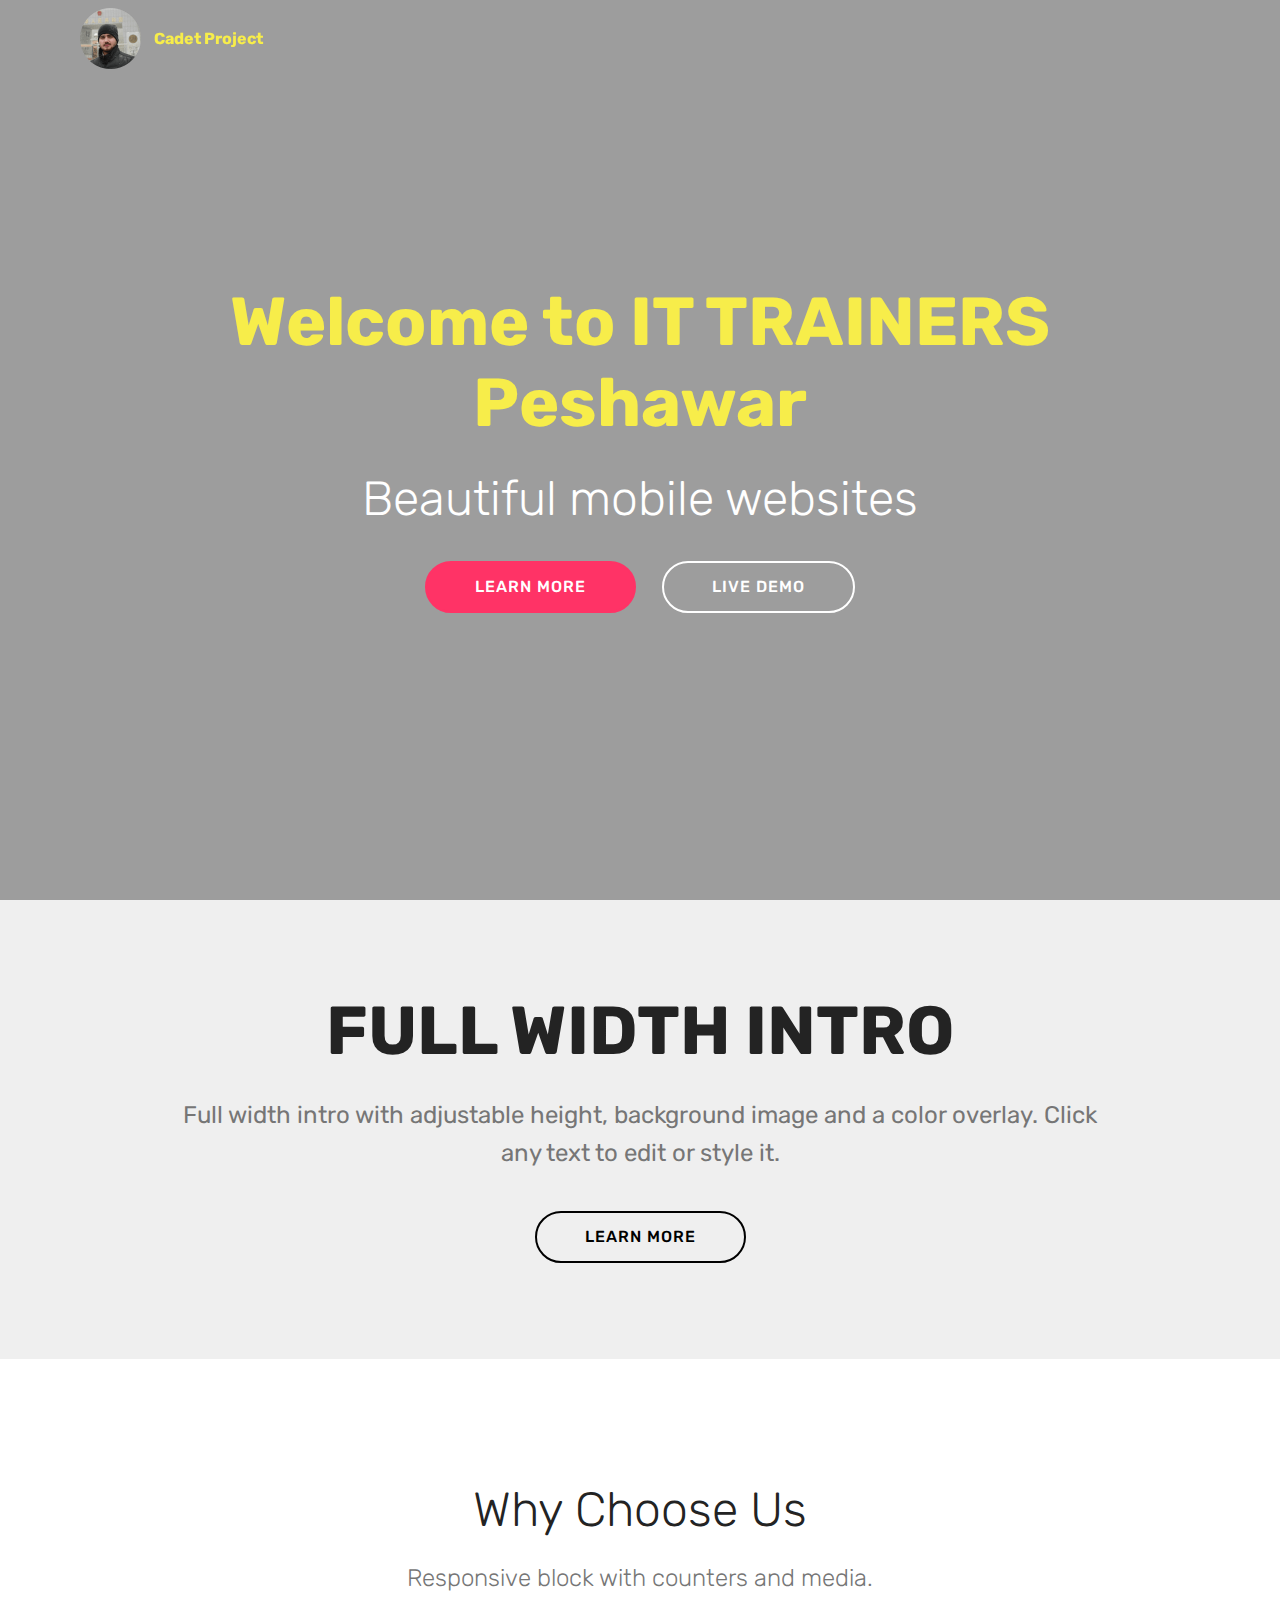
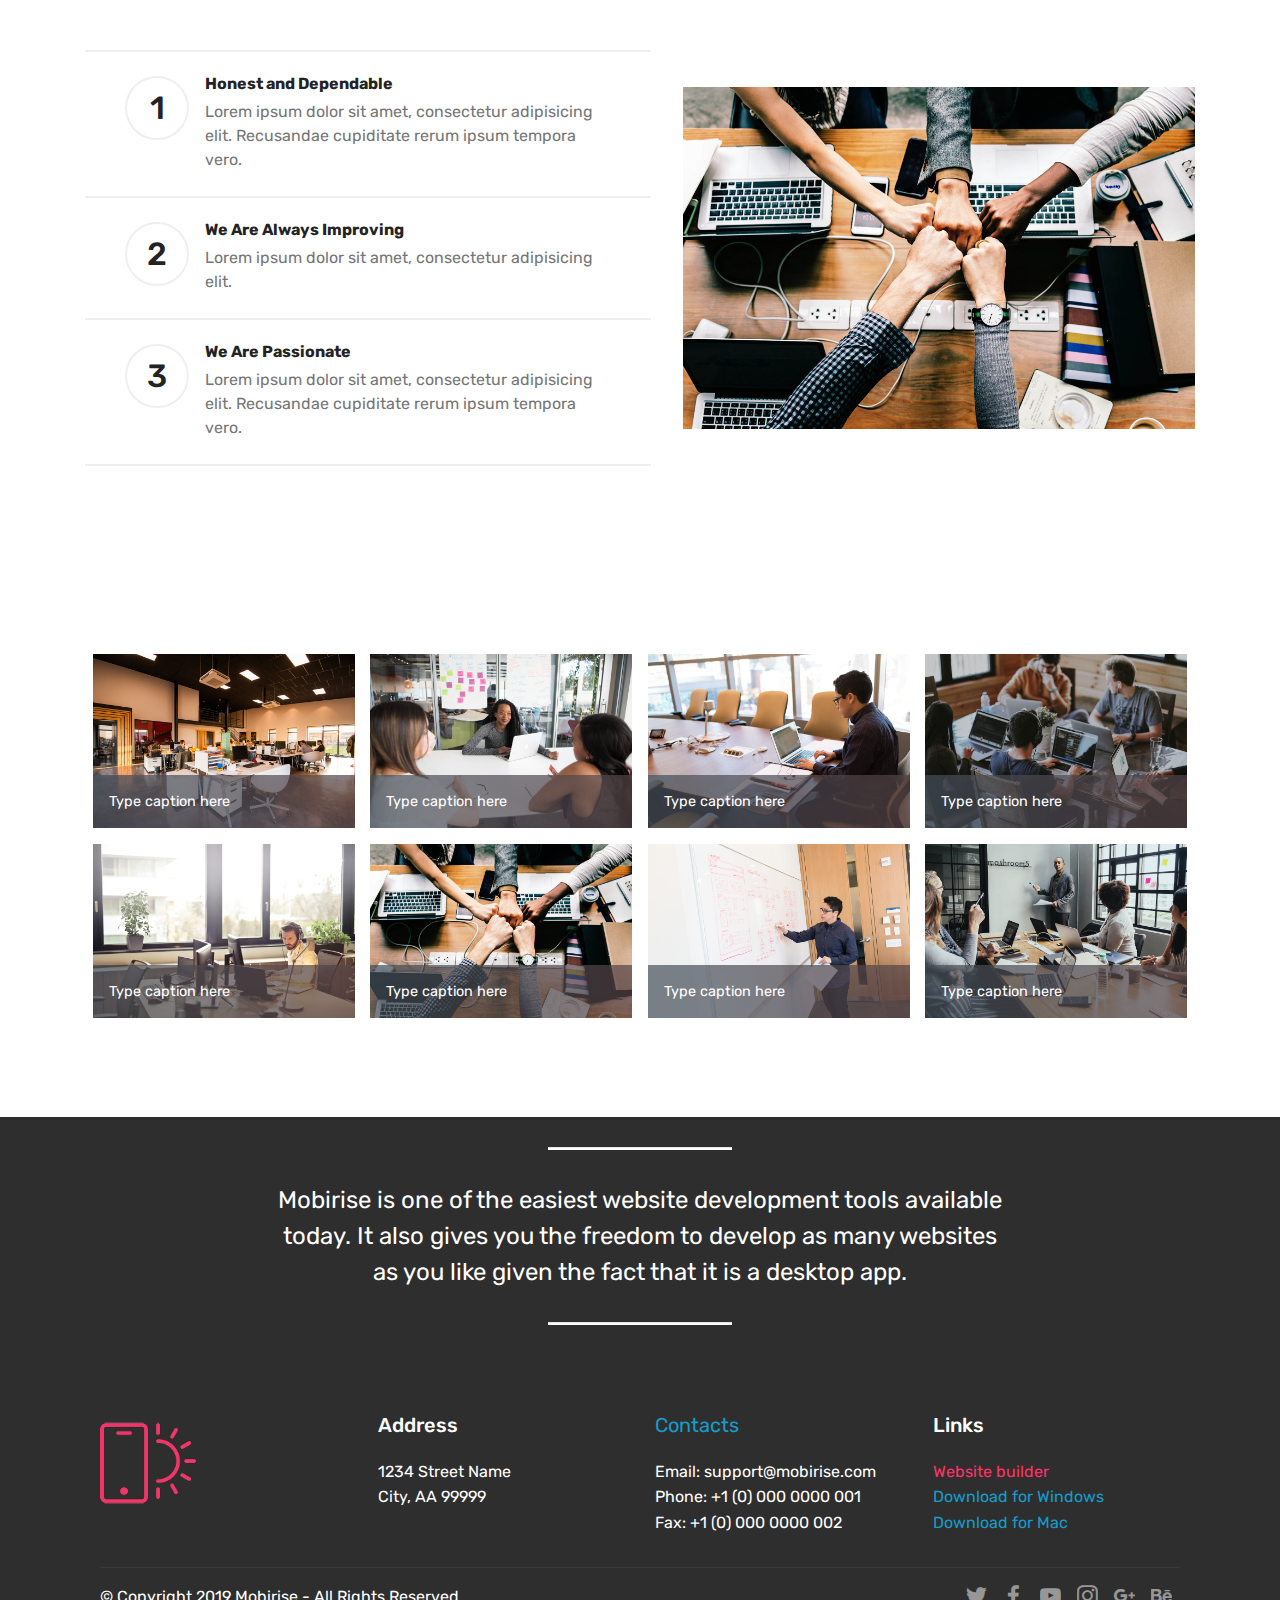
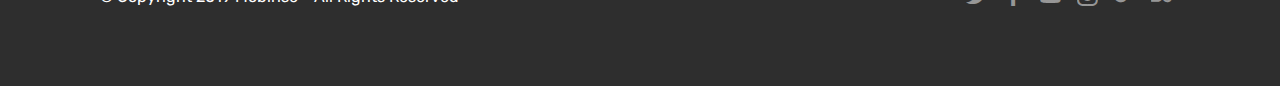
<file: index.html>
<!DOCTYPE html>
<html  >
<head>
  <!-- Site made with Mobirise Website Builder v4.11.3, https://mobirise.com -->
  <meta charset="UTF-8">
  <meta http-equiv="X-UA-Compatible" content="IE=edge">
  <meta name="generator" content="Mobirise v4.11.3, mobirise.com">
  <meta name="viewport" content="width=device-width, initial-scale=1, minimum-scale=1">
  <link rel="shortcut icon" href="assets/images/mine-pic-122x122.png" type="image/x-icon">
  <meta name="description" content="">
  
  <title>Cadet project</title>
  <link rel="stylesheet" href="assets/web/assets/mobirise-icons/mobirise-icons.css">
  <link rel="stylesheet" href="assets/soundcloud-plugin/style.css">
  <link rel="stylesheet" href="assets/bootstrap/css/bootstrap.min.css">
  <link rel="stylesheet" href="assets/bootstrap/css/bootstrap-grid.min.css">
  <link rel="stylesheet" href="assets/bootstrap/css/bootstrap-reboot.min.css">
  <link rel="stylesheet" href="assets/tether/tether.min.css">
  <link rel="stylesheet" href="assets/dropdown/css/style.css">
  <link rel="stylesheet" href="assets/socicon/css/styles.css">
  <link rel="stylesheet" href="assets/theme/css/style.css">
  <link rel="stylesheet" href="assets/gallery/style.css">
  <link rel="preload" as="style" href="assets/mobirise/css/mbr-additional.css"><link rel="stylesheet" href="assets/mobirise/css/mbr-additional.css" type="text/css">
  
  
  
</head>
<body>
  <section class="menu cid-rH2Z9OKmiz" once="menu" id="menu1-0">

    

    <nav class="navbar navbar-expand beta-menu navbar-dropdown align-items-center navbar-fixed-top navbar-toggleable-sm bg-color transparent">
        <button class="navbar-toggler navbar-toggler-right" type="button" data-toggle="collapse" data-target="#navbarSupportedContent" aria-controls="navbarSupportedContent" aria-expanded="false" aria-label="Toggle navigation">
            <div class="hamburger">
                <span></span>
                <span></span>
                <span></span>
                <span></span>
            </div>
        </button>
        <div class="menu-logo">
            <div class="navbar-brand">
                <span class="navbar-logo">
                    <a href="http://www.daraz.pk/shop/firstyou" target="_blank">
                         <img src="assets/images/mine-pic-122x122.png" alt="Mobirise" title="" style="height: 3.8rem;">
                    </a>
                </span>
                <span class="navbar-caption-wrap"><a class="navbar-caption text-success display-4" href="https://mobirise.co">Cadet Project</a></span>
            </div>
        </div>
        <div class="collapse navbar-collapse" id="navbarSupportedContent">
            
            
        </div>
    </nav>
</section>

<section class="engine"><a href="https://mobirise.info/x">css templates</a></section><section class="cid-rH2ZnjTjmo mbr-fullscreen" data-bg-video="https://www.youtube.com/watch?v=36YgDDJ7XSc" id="header2-1">

    

    <div class="mbr-overlay" style="opacity: 0.4; background-color: rgb(35, 35, 35);"></div>

    <div class="container align-center">
        <div class="row justify-content-md-center">
            <div class="mbr-white col-md-10">
                <h1 class="mbr-section-title mbr-bold pb-3 mbr-fonts-style display-1">Welcome to IT TRAINERS Peshawar</h1>
                <h3 class="mbr-section-subtitle align-center mbr-light pb-3 mbr-fonts-style display-2">
                    Beautiful mobile websites
                </h3>
                
                <div class="mbr-section-btn"><a class="btn btn-md btn-secondary display-4" href="https://mobirise.co">LEARN MORE</a>  
                    <a class="btn btn-md btn-white-outline display-4" href="https://mobirise.co">LIVE DEMO</a></div>
            </div>
        </div>
    </div>
    
</section>

<section class="header1 cid-rH2Zt9ohfu" id="header16-2">

    

    

    <div class="container">
        <div class="row justify-content-md-center">
            <div class="col-md-10 align-center">
                <h1 class="mbr-section-title mbr-bold pb-3 mbr-fonts-style display-1">
                    FULL WIDTH INTRO
                </h1>
                
                <p class="mbr-text pb-3 mbr-fonts-style display-5">
                    Full width intro with adjustable height, background image and a color overlay. Click any text to edit or style it.
                </p>
                <div class="mbr-section-btn"><a class="btn btn-md btn-black-outline display-4" href="https://mobirise.co">LEARN MORE</a>
                </div>
            </div>
        </div>
    </div>

</section>

<section class="counters4 counters cid-rH2Zwdrg4k" id="counters4-3">

    

    

    <div class="container pt-4 mt-2">
        <h2 class="mbr-section-title pb-3 align-center mbr-fonts-style display-2">Why Choose Us</h2>
        <h3 class="mbr-section-subtitle pb-5 align-center mbr-fonts-style display-5">
            Responsive block with counters and media. 
        </h3>
        <div class="media-container-row">
            <div class="media-block m-auto" style="width: 49%;">
                <div class="mbr-figure">
                    <img src="assets/images/background6.jpg">
                </div>
            </div>
            <div class="cards-block">
                <div class="cards-container">
                    <div class="card px-3 align-left col-12">
                        <div class="panel-item p-4 d-flex align-items-start">
                            <div class="card-img pr-3">
                                <h3 class="img-text d-flex align-items-center justify-content-center">
                                    1
                                </h3>
                            </div>
                            <div class="card-text">
                                <h4 class="mbr-content-title mbr-bold mbr-fonts-style display-7">Honest and Dependable</h4>
                                <p class="mbr-content-text mbr-fonts-style display-7">
                                    Lorem ipsum dolor sit amet, consectetur adipisicing elit. Recusandae cupiditate rerum ipsum tempora vero.</p>
                            </div>
                        </div>
                    </div>
                    <div class="card px-3 align-left col-12">
                        <div class="panel-item p-4 d-flex align-items-start">
                            <div class="card-img pr-3">
                                <h3 class="img-text d-flex align-items-center justify-content-center">
                                    2
                                </h3>
                            </div>
                            <div class="card-text">
                                <h4 class="mbr-content-title mbr-bold mbr-fonts-style display-7">We Are Always Improving</h4>
                                <p class="mbr-content-text mbr-fonts-style display-7">
                                    Lorem ipsum dolor sit amet, consectetur adipisicing elit.
                                </p>
                            </div>
                        </div>
                    </div>
                    <div class="card px-3 align-left col-12">
                        <div class="panel-item p-4 d-flex align-items-start">
                            <div class="card-img pr-3">
                                <h3 class="img-text d-flex align-items-center justify-content-center">
                                    3
                                </h3>
                            </div>
                            <div class="card-text">
                                <h4 class="mbr-content-title mbr-bold mbr-fonts-style display-7">We Are Passionate</h4>
                                <p class="mbr-content-text mbr-fonts-style display-7">
                                        Lorem ipsum dolor sit amet, consectetur adipisicing elit. Recusandae cupiditate rerum ipsum tempora vero.</p>
                            </div>
                        </div>
                    </div>
                    
                </div>
            </div>
        </div>
    </div>
</section>

<section class="mbr-gallery mbr-slider-carousel cid-rH2ZDEfOpK" id="gallery1-4">

    

    <div class="container">
        <div><!-- Filter --><!-- Gallery --><div class="mbr-gallery-row"><div class="mbr-gallery-layout-default"><div><div><div class="mbr-gallery-item mbr-gallery-item--p1" data-video-url="false" data-tags="Awesome"><div href="#lb-gallery1-4" data-slide-to="0" data-toggle="modal"><img src="assets/images/background1.jpg" alt="" title=""><span class="icon-focus"></span><span class="mbr-gallery-title mbr-fonts-style display-7">Type caption here</span></div></div><div class="mbr-gallery-item mbr-gallery-item--p1" data-video-url="false" data-tags="Responsive"><div href="#lb-gallery1-4" data-slide-to="1" data-toggle="modal"><img src="assets/images/background2.jpg" alt="" title=""><span class="icon-focus"></span><span class="mbr-gallery-title mbr-fonts-style display-7">Type caption here</span></div></div><div class="mbr-gallery-item mbr-gallery-item--p1" data-video-url="false" data-tags="Creative"><div href="#lb-gallery1-4" data-slide-to="2" data-toggle="modal"><img src="assets/images/background3.jpg" alt="" title=""><span class="icon-focus"></span><span class="mbr-gallery-title mbr-fonts-style display-7">Type caption here</span></div></div><div class="mbr-gallery-item mbr-gallery-item--p1" data-video-url="false" data-tags="Animated"><div href="#lb-gallery1-4" data-slide-to="3" data-toggle="modal"><img src="assets/images/background4.jpg" alt="" title=""><span class="icon-focus"></span><span class="mbr-gallery-title mbr-fonts-style display-7">Type caption here</span></div></div><div class="mbr-gallery-item mbr-gallery-item--p1" data-video-url="false" data-tags="Awesome"><div href="#lb-gallery1-4" data-slide-to="4" data-toggle="modal"><img src="assets/images/background5.jpg" alt="" title=""><span class="icon-focus"></span><span class="mbr-gallery-title mbr-fonts-style display-7">Type caption here</span></div></div><div class="mbr-gallery-item mbr-gallery-item--p1" data-video-url="false" data-tags="Awesome"><div href="#lb-gallery1-4" data-slide-to="5" data-toggle="modal"><img src="assets/images/background6.jpg" alt="" title=""><span class="icon-focus"></span><span class="mbr-gallery-title mbr-fonts-style display-7">Type caption here</span></div></div><div class="mbr-gallery-item mbr-gallery-item--p1" data-video-url="false" data-tags="Responsive"><div href="#lb-gallery1-4" data-slide-to="6" data-toggle="modal"><img src="assets/images/background7.jpg" alt="" title=""><span class="icon-focus"></span><span class="mbr-gallery-title mbr-fonts-style display-7">Type caption here</span></div></div><div class="mbr-gallery-item mbr-gallery-item--p1" data-video-url="false" data-tags="Animated"><div href="#lb-gallery1-4" data-slide-to="7" data-toggle="modal"><img src="assets/images/background8.jpg" alt="" title=""><span class="icon-focus"></span><span class="mbr-gallery-title mbr-fonts-style display-7">Type caption here</span></div></div></div></div><div class="clearfix"></div></div></div><!-- Lightbox --><div data-app-prevent-settings="" class="mbr-slider modal fade carousel slide" tabindex="-1" data-keyboard="true" data-interval="false" id="lb-gallery1-4"><div class="modal-dialog"><div class="modal-content"><div class="modal-body"><div class="carousel-inner"><div class="carousel-item active"><img src="assets/images/background1.jpg" alt="" title=""></div><div class="carousel-item"><img src="assets/images/background2.jpg" alt="" title=""></div><div class="carousel-item"><img src="assets/images/background3.jpg" alt="" title=""></div><div class="carousel-item"><img src="assets/images/background4.jpg" alt="" title=""></div><div class="carousel-item"><img src="assets/images/background5.jpg" alt="" title=""></div><div class="carousel-item"><img src="assets/images/background6.jpg" alt="" title=""></div><div class="carousel-item"><img src="assets/images/background7.jpg" alt="" title=""></div><div class="carousel-item"><img src="assets/images/background8.jpg" alt="" title=""></div></div><a class="carousel-control carousel-control-prev" role="button" data-slide="prev" href="#lb-gallery1-4"><span class="mbri-left mbr-iconfont" aria-hidden="true"></span><span class="sr-only">Previous</span></a><a class="carousel-control carousel-control-next" role="button" data-slide="next" href="#lb-gallery1-4"><span class="mbri-right mbr-iconfont" aria-hidden="true"></span><span class="sr-only">Next</span></a><a class="close" href="#" role="button" data-dismiss="modal"><span class="sr-only">Close</span></a></div></div></div></div></div>
    </div>

</section>

<section class="mbr-section article content10 cid-rH2ZVCGQL8" id="content10-5">
    
     

    <div class="container">
        <div class="inner-container" style="width: 66%;">
            <hr class="line" style="width: 25%;">
            <div class="section-text align-center mbr-white mbr-fonts-style display-5">
                    Mobirise is one of the easiest website development tools available today. It also gives you the freedom to develop as many websites as you like given the fact that it is a desktop app.
                </div>
            <hr class="line" style="width: 25%;">
        </div>
    </div>
</section>

<section class="cid-rH30cadVan" id="footer1-6">

    

    

    <div class="container">
        <div class="media-container-row content text-white">
            <div class="col-12 col-md-3">
                <div class="media-wrap">
                    <a href="https://mobirise.co/">
                        <img src="assets/images/logo2.png" alt="Mobirise">
                    </a>
                </div>
            </div>
            <div class="col-12 col-md-3 mbr-fonts-style display-7">
                <h5 class="pb-3">
                    Address
                </h5>
                <p class="mbr-text">
                    1234 Street Name
                    <br>City, AA 99999
                </p>
            </div>
            <div class="col-12 col-md-3 mbr-fonts-style display-7">
                <h5 class="pb-3">
                    <a href="page1.html" target="_blank">Contacts</a>
                </h5>
                <p class="mbr-text">
                    Email: support@mobirise.com
                    <br>Phone: +1 (0) 000 0000 001
                    <br>Fax: +1 (0) 000 0000 002
                </p>
            </div>
            <div class="col-12 col-md-3 mbr-fonts-style display-7">
                <h5 class="pb-3">
                    Links
                </h5>
                <p class="mbr-text">
                    <a class="text-secondary" href="https://mobirise.co/">Website builder</a>
                    <br><a class="text-primary" href="https://mobirise.co/">Download for Windows</a>
                    <br><a class="text-primary" href="https://mobirise.co/">Download for Mac</a>
                </p>
            </div>
        </div>
        <div class="footer-lower">
            <div class="media-container-row">
                <div class="col-sm-12">
                    <hr>
                </div>
            </div>
            <div class="media-container-row mbr-white">
                <div class="col-sm-6 copyright">
                    <p class="mbr-text mbr-fonts-style display-7">
                        © Copyright 2019 Mobirise - All Rights Reserved
                    </p>
                </div>
                <div class="col-md-6">
                    <div class="social-list align-right">
                        <div class="soc-item">
                            <a href="https://twitter.com/mobirise" target="_blank">
                                <span class="socicon-twitter socicon mbr-iconfont mbr-iconfont-social"></span>
                            </a>
                        </div>
                        <div class="soc-item">
                            <a href="https://www.facebook.com/pages/Mobirise/1616226671953247" target="_blank">
                                <span class="socicon-facebook socicon mbr-iconfont mbr-iconfont-social"></span>
                            </a>
                        </div>
                        <div class="soc-item">
                            <a href="https://www.youtube.com/c/mobirise" target="_blank">
                                <span class="socicon-youtube socicon mbr-iconfont mbr-iconfont-social"></span>
                            </a>
                        </div>
                        <div class="soc-item">
                            <a href="https://instagram.com/mobirise" target="_blank">
                                <span class="socicon-instagram socicon mbr-iconfont mbr-iconfont-social"></span>
                            </a>
                        </div>
                        <div class="soc-item">
                            <a href="https://plus.google.com/u/0/+Mobirise" target="_blank">
                                <span class="socicon-googleplus socicon mbr-iconfont mbr-iconfont-social"></span>
                            </a>
                        </div>
                        <div class="soc-item">
                            <a href="https://www.behance.net/Mobirise" target="_blank">
                                <span class="socicon-behance socicon mbr-iconfont mbr-iconfont-social"></span>
                            </a>
                        </div>
                    </div>
                </div>
            </div>
        </div>
    </div>
</section>


  <script src="assets/web/assets/jquery/jquery.min.js"></script>
  <script src="assets/popper/popper.min.js"></script>
  <script src="assets/bootstrap/js/bootstrap.min.js"></script>
  <script src="assets/smoothscroll/smooth-scroll.js"></script>
  <script src="assets/tether/tether.min.js"></script>
  <script src="assets/dropdown/js/nav-dropdown.js"></script>
  <script src="assets/dropdown/js/navbar-dropdown.js"></script>
  <script src="assets/touchswipe/jquery.touch-swipe.min.js"></script>
  <script src="assets/vimeoplayer/jquery.mb.vimeo_player.js"></script>
  <script src="assets/viewportchecker/jquery.viewportchecker.js"></script>
  <script src="assets/masonry/masonry.pkgd.min.js"></script>
  <script src="assets/imagesloaded/imagesloaded.pkgd.min.js"></script>
  <script src="assets/bootstrapcarouselswipe/bootstrap-carousel-swipe.js"></script>
  <script src="assets/ytplayer/jquery.mb.ytplayer.min.js"></script>
  <script src="assets/theme/js/script.js"></script>
  <script src="assets/gallery/player.min.js"></script>
  <script src="assets/gallery/script.js"></script>
  <script src="assets/slidervideo/script.js"></script>
  
  
</body>
</html>
</file>
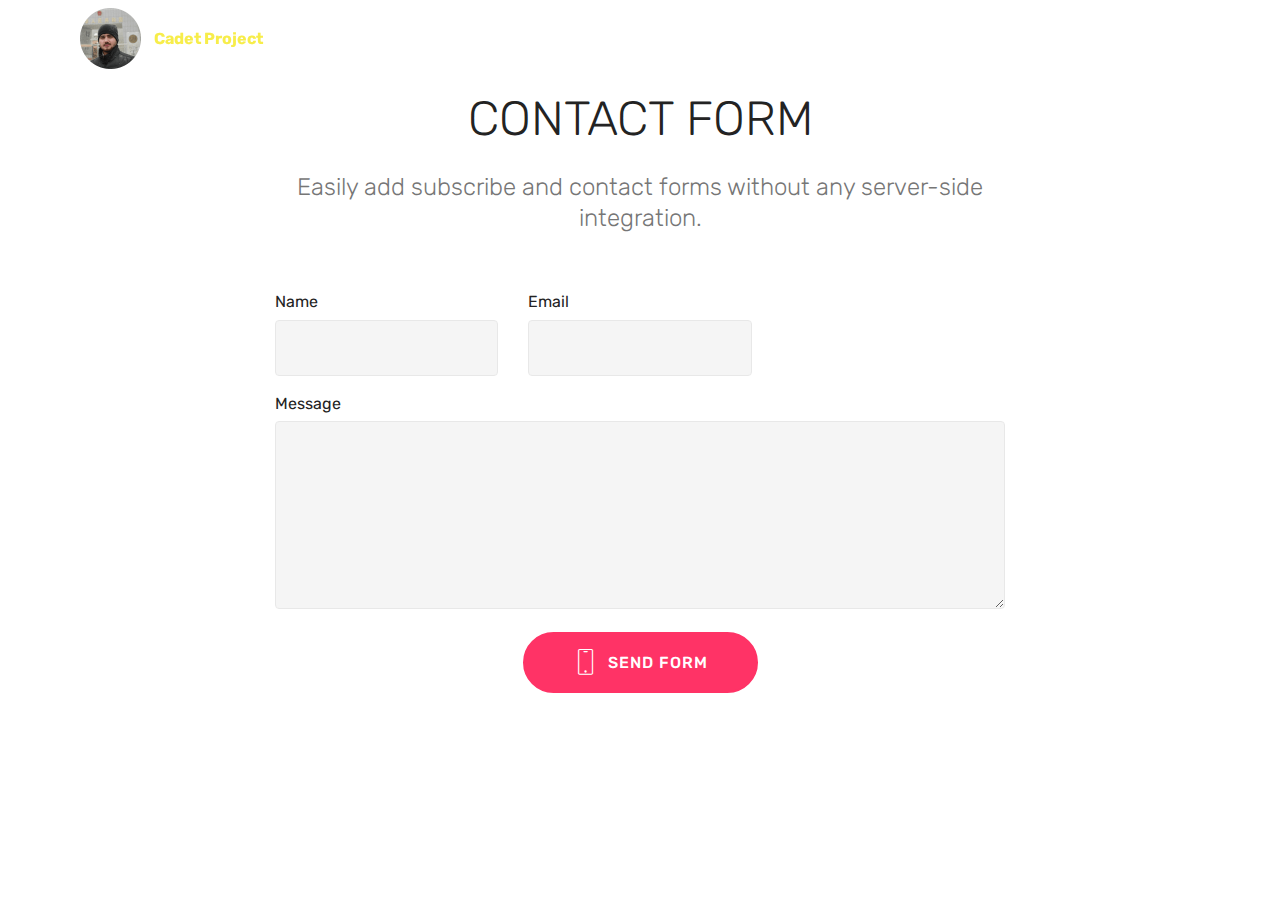
<file: page1.html>
<!DOCTYPE html>
<html  >
<head>
  <!-- Site made with Mobirise Website Builder v4.11.3, https://mobirise.com -->
  <meta charset="UTF-8">
  <meta http-equiv="X-UA-Compatible" content="IE=edge">
  <meta name="generator" content="Mobirise v4.11.3, mobirise.com">
  <meta name="viewport" content="width=device-width, initial-scale=1, minimum-scale=1">
  <link rel="shortcut icon" href="assets/images/mine-pic-122x122.png" type="image/x-icon">
  <meta name="description" content="Web Site Maker Description">
  
  <title>contact</title>
  <link rel="stylesheet" href="assets/web/assets/mobirise-icons/mobirise-icons.css">
  <link rel="stylesheet" href="assets/bootstrap/css/bootstrap.min.css">
  <link rel="stylesheet" href="assets/bootstrap/css/bootstrap-grid.min.css">
  <link rel="stylesheet" href="assets/bootstrap/css/bootstrap-reboot.min.css">
  <link rel="stylesheet" href="assets/soundcloud-plugin/style.css">
  <link rel="stylesheet" href="assets/tether/tether.min.css">
  <link rel="stylesheet" href="assets/dropdown/css/style.css">
  <link rel="stylesheet" href="assets/theme/css/style.css">
  <link rel="preload" as="style" href="assets/mobirise/css/mbr-additional.css"><link rel="stylesheet" href="assets/mobirise/css/mbr-additional.css" type="text/css">
  
  
  
</head>
<body>
  <section class="menu cid-rH2Z9OKmiz" once="menu" id="menu1-7">

    

    <nav class="navbar navbar-expand beta-menu navbar-dropdown align-items-center navbar-fixed-top navbar-toggleable-sm bg-color transparent">
        <button class="navbar-toggler navbar-toggler-right" type="button" data-toggle="collapse" data-target="#navbarSupportedContent" aria-controls="navbarSupportedContent" aria-expanded="false" aria-label="Toggle navigation">
            <div class="hamburger">
                <span></span>
                <span></span>
                <span></span>
                <span></span>
            </div>
        </button>
        <div class="menu-logo">
            <div class="navbar-brand">
                <span class="navbar-logo">
                    <a href="http://www.daraz.pk/shop/firstyou" target="_blank">
                         <img src="assets/images/mine-pic-122x122.png" alt="Mobirise" title="" style="height: 3.8rem;">
                    </a>
                </span>
                <span class="navbar-caption-wrap"><a class="navbar-caption text-success display-4" href="https://mobirise.co">Cadet Project</a></span>
            </div>
        </div>
        <div class="collapse navbar-collapse" id="navbarSupportedContent">
            
            
        </div>
    </nav>
</section>

<section class="engine"><a href="https://mobirise.info/b">how to create a website for free</a></section><section class="mbr-section form1 cid-rH8Q7M8FhN" id="form1-8">

    

    
    <div class="container">
        <div class="row justify-content-center">
            <div class="title col-12 col-lg-8">
                <h2 class="mbr-section-title align-center pb-3 mbr-fonts-style display-2">
                    CONTACT FORM
                </h2>
                <h3 class="mbr-section-subtitle align-center mbr-light pb-3 mbr-fonts-style display-5">
                    Easily add subscribe and contact forms without any server-side integration.
                </h3>
            </div>
        </div>
    </div>
    <div class="container">
        <div class="row justify-content-center">
            <div class="media-container-column col-lg-8" data-form-type="formoid">
                <!---Formbuilder Form--->
                <form action="https://mobirise.com/" method="POST" class="mbr-form form-with-styler" data-form-title="Mobirise Form"><input type="hidden" name="email" data-form-email="true" value="po8fYNsdVfsU9ZpqpHAFgf3j2FpcF4XC5vscPX7LiNBcdTdmDWhoOJjqkoFrqcSAK7mCgJEq9k37R8eWEMfygG1Fnn5hVJXcru8WTi5PSKCosC+dzyPP7a+vADUvEUfe">
                    <div class="row">
                        <div hidden="hidden" data-form-alert="" class="alert alert-success col-12">Yes we have recieved you eedback and i will contact you soon.</div>
                        <div hidden="hidden" data-form-alert-danger="" class="alert alert-danger col-12">
                        </div>
                    </div>
                    <div class="dragArea row">
                        <div class="col-md-4  form-group" data-for="name">
                            <label for="name-form1-8" class="form-control-label mbr-fonts-style display-7">Name</label>
                            <input type="text" name="name" data-form-field="Name" required="required" class="form-control display-7" id="name-form1-8">
                        </div>
                        <div class="col-md-4  form-group" data-for="email">
                            <label for="email-form1-8" class="form-control-label mbr-fonts-style display-7">Email</label>
                            <input type="email" name="email" data-form-field="Email" required="required" class="form-control display-7" id="email-form1-8">
                        </div>
                        
                        <div data-for="message" class="col-md-12 form-group">
                            <label for="message-form1-8" class="form-control-label mbr-fonts-style display-7">Message</label>
                            <textarea name="message" data-form-field="Message" class="form-control display-7" id="message-form1-8"></textarea>
                        </div>
                        <div class="col-md-12 input-group-btn align-center"><button type="submit" class="btn btn-form btn-secondary display-4"><span class="mbri-mobile mbr-iconfont mbr-iconfont-btn"></span>SEND FORM</button></div>
                    </div>
                </form><!---Formbuilder Form--->
            </div>
        </div>
    </div>
</section>


  <script src="assets/web/assets/jquery/jquery.min.js"></script>
  <script src="assets/popper/popper.min.js"></script>
  <script src="assets/bootstrap/js/bootstrap.min.js"></script>
  <script src="assets/tether/tether.min.js"></script>
  <script src="assets/smoothscroll/smooth-scroll.js"></script>
  <script src="assets/dropdown/js/nav-dropdown.js"></script>
  <script src="assets/dropdown/js/navbar-dropdown.js"></script>
  <script src="assets/touchswipe/jquery.touch-swipe.min.js"></script>
  <script src="assets/theme/js/script.js"></script>
  <script src="assets/formoid/formoid.min.js"></script>
  
  
</body>
</html>
</file>
<file: assets/web/assets/mobirise-icons/mobirise-icons.css>
@font-face {
  font-family: 'MobiriseIcons';
  src:  url('mobirise-icons.eot?spat4u');
  src:  url('mobirise-icons.eot?spat4u#iefix') format('embedded-opentype'),
    url('mobirise-icons.ttf?spat4u') format('truetype'),
    url('mobirise-icons.woff?spat4u') format('woff'),
    url('mobirise-icons.svg?spat4u#MobiriseIcons') format('svg');
  font-weight: normal;
  font-style: normal;
  font-display: swap;
}

[class^="mbri-"], [class*=" mbri-"] {
  /* use !important to prevent issues with browser extensions that change fonts */
  font-family: MobiriseIcons !important;
  speak: none;
  font-style: normal;
  font-weight: normal;
  font-variant: normal;
  text-transform: none;
  line-height: 1;

  /* Better Font Rendering =========== */
  -webkit-font-smoothing: antialiased;
  -moz-osx-font-smoothing: grayscale;
}

.mbri-add-submenu:before {
  content: "\e900";
}
.mbri-alert:before {
  content: "\e901";
}
.mbri-align-center:before {
  content: "\e902";
}
.mbri-align-justify:before {
  content: "\e903";
}
.mbri-align-left:before {
  content: "\e904";
}
.mbri-align-right:before {
  content: "\e905";
}
.mbri-android:before {
  content: "\e906";
}
.mbri-apple:before {
  content: "\e907";
}
.mbri-arrow-down:before {
  content: "\e908";
}
.mbri-arrow-next:before {
  content: "\e909";
}
.mbri-arrow-prev:before {
  content: "\e90a";
}
.mbri-arrow-up:before {
  content: "\e90b";
}
.mbri-bold:before {
  content: "\e90c";
}
.mbri-bookmark:before {
  content: "\e90d";
}
.mbri-bootstrap:before {
  content: "\e90e";
}
.mbri-briefcase:before {
  content: "\e90f";
}
.mbri-browse:before {
  content: "\e910";
}
.mbri-bulleted-list:before {
  content: "\e911";
}
.mbri-calendar:before {
  content: "\e912";
}
.mbri-camera:before {
  content: "\e913";
}
.mbri-cart-add:before {
  content: "\e914";
}
.mbri-cart-full:before {
  content: "\e915";
}
.mbri-cash:before {
  content: "\e916";
}
.mbri-change-style:before {
  content: "\e917";
}
.mbri-chat:before {
  content: "\e918";
}
.mbri-clock:before {
  content: "\e919";
}
.mbri-close:before {
  content: "\e91a";
}
.mbri-cloud:before {
  content: "\e91b";
}
.mbri-code:before {
  content: "\e91c";
}
.mbri-contact-form:before {
  content: "\e91d";
}
.mbri-credit-card:before {
  content: "\e91e";
}
.mbri-cursor-click:before {
  content: "\e91f";
}
.mbri-cust-feedback:before {
  content: "\e920";
}
.mbri-database:before {
  content: "\e921";
}
.mbri-delivery:before {
  content: "\e922";
}
.mbri-desktop:before {
  content: "\e923";
}
.mbri-devices:before {
  content: "\e924";
}
.mbri-down:before {
  content: "\e925";
}
.mbri-download:before {
  content: "\e989";
}
.mbri-drag-n-drop:before {
  content: "\e927";
}
.mbri-drag-n-drop2:before {
  content: "\e928";
}
.mbri-edit:before {
  content: "\e929";
}
.mbri-edit2:before {
  content: "\e92a";
}
.mbri-error:before {
  content: "\e92b";
}
.mbri-extension:before {
  content: "\e92c";
}
.mbri-features:before {
  content: "\e92d";
}
.mbri-file:before {
  content: "\e92e";
}
.mbri-flag:before {
  content: "\e92f";
}
.mbri-folder:before {
  content: "\e930";
}
.mbri-gift:before {
  content: "\e931";
}
.mbri-github:before {
  content: "\e932";
}
.mbri-globe:before {
  content: "\e933";
}
.mbri-globe-2:before {
  content: "\e934";
}
.mbri-growing-chart:before {
  content: "\e935";
}
.mbri-hearth:before {
  content: "\e936";
}
.mbri-help:before {
  content: "\e937";
}
.mbri-home:before {
  content: "\e938";
}
.mbri-hot-cup:before {
  content: "\e939";
}
.mbri-idea:before {
  content: "\e93a";
}
.mbri-image-gallery:before {
  content: "\e93b";
}
.mbri-image-slider:before {
  content: "\e93c";
}
.mbri-info:before {
  content: "\e93d";
}
.mbri-italic:before {
  content: "\e93e";
}
.mbri-key:before {
  content: "\e93f";
}
.mbri-laptop:before {
  content: "\e940";
}
.mbri-layers:before {
  content: "\e941";
}
.mbri-left-right:before {
  content: "\e942";
}
.mbri-left:before {
  content: "\e943";
}
.mbri-letter:before {
  content: "\e944";
}
.mbri-like:before {
  content: "\e945";
}
.mbri-link:before {
  content: "\e946";
}
.mbri-lock:before {
  content: "\e947";
}
.mbri-login:before {
  content: "\e948";
}
.mbri-logout:before {
  content: "\e949";
}
.mbri-magic-stick:before {
  content: "\e94a";
}
.mbri-map-pin:before {
  content: "\e94b";
}
.mbri-menu:before {
  content: "\e94c";
}
.mbri-mobile:before {
  content: "\e94d";
}
.mbri-mobile2:before {
  content: "\e94e";
}
.mbri-mobirise:before {
  content: "\e94f";
}
.mbri-more-horizontal:before {
  content: "\e950";
}
.mbri-more-vertical:before {
  content: "\e951";
}
.mbri-music:before {
  content: "\e952";
}
.mbri-new-file:before {
  content: "\e953";
}
.mbri-numbered-list:before {
  content: "\e954";
}
.mbri-opened-folder:before {
  content: "\e955";
}
.mbri-pages:before {
  content: "\e956";
}
.mbri-paper-plane:before {
  content: "\e957";
}
.mbri-paperclip:before {
  content: "\e958";
}
.mbri-photo:before {
  content: "\e959";
}
.mbri-photos:before {
  content: "\e95a";
}
.mbri-pin:before {
  content: "\e95b";
}
.mbri-play:before {
  content: "\e95c";
}
.mbri-plus:before {
  content: "\e95d";
}
.mbri-preview:before {
  content: "\e95e";
}
.mbri-print:before {
  content: "\e95f";
}
.mbri-protect:before {
  content: "\e960";
}
.mbri-question:before {
  content: "\e961";
}
.mbri-quote-left:before {
  content: "\e962";
}
.mbri-quote-right:before {
  content: "\e963";
}
.mbri-refresh:before {
  content: "\e964";
}
.mbri-responsive:before {
  content: "\e965";
}
.mbri-right:before {
  content: "\e966";
}
.mbri-rocket:before {
  content: "\e967";
}
.mbri-sad-face:before {
  content: "\e968";
}
.mbri-sale:before {
  content: "\e969";
}
.mbri-save:before {
  content: "\e96a";
}
.mbri-search:before {
  content: "\e96b";
}
.mbri-setting:before {
  content: "\e96c";
}
.mbri-setting2:before {
  content: "\e96d";
}
.mbri-setting3:before {
  content: "\e96e";
}
.mbri-share:before {
  content: "\e96f";
}
.mbri-shopping-bag:before {
  content: "\e970";
}
.mbri-shopping-basket:before {
  content: "\e971";
}
.mbri-shopping-cart:before {
  content: "\e972";
}
.mbri-sites:before {
  content: "\e973";
}
.mbri-smile-face:before {
  content: "\e974";
}
.mbri-speed:before {
  content: "\e975";
}
.mbri-star:before {
  content: "\e976";
}
.mbri-success:before {
  content: "\e977";
}
.mbri-sun:before {
  content: "\e978";
}
.mbri-sun2:before {
  content: "\e979";
}
.mbri-tablet:before {
  content: "\e97a";
}
.mbri-tablet-vertical:before {
  content: "\e97b";
}
.mbri-target:before {
  content: "\e97c";
}
.mbri-timer:before {
  content: "\e97d";
}
.mbri-to-ftp:before {
  content: "\e97e";
}
.mbri-to-local-drive:before {
  content: "\e97f";
}
.mbri-touch-swipe:before {
  content: "\e980";
}
.mbri-touch:before {
  content: "\e981";
}
.mbri-trash:before {
  content: "\e982";
}
.mbri-underline:before {
  content: "\e983";
}
.mbri-unlink:before {
  content: "\e984";
}
.mbri-unlock:before {
  content: "\e985";
}
.mbri-up-down:before {
  content: "\e986";
}
.mbri-up:before {
  content: "\e987";
}
.mbri-update:before {
  content: "\e988";
}
.mbri-upload:before {
 content: "\e926"; 
}
.mbri-user:before {
  content: "\e98a";
}
.mbri-user2:before {
  content: "\e98b";
}
.mbri-users:before {
  content: "\e98c";
}
.mbri-video:before {
  content: "\e98d";
}
.mbri-video-play:before {
  content: "\e98e";
}
.mbri-watch:before {
  content: "\e98f";
}
.mbri-website-theme:before {
  content: "\e990";
}
.mbri-wifi:before {
  content: "\e991";
}
.mbri-windows:before {
  content: "\e992";
}
.mbri-zoom-out:before {
  content: "\e993";
}
.mbri-redo:before {
  content: "\e994";
}
.mbri-undo:before {
  content: "\e995";
}
</file>
<file: assets/soundcloud-plugin/style.css>
.addons-container {
  position: relative;
  margin-left: auto;
  margin-right: auto;
  padding-right: 15px;
  padding-left: 15px; }
  @media (min-width: 576px) {
    .addons-container {
      padding-right: 15px;
      padding-left: 15px; } }
  @media (min-width: 768px) {
    .addons-container {
      padding-right: 15px;
      padding-left: 15px; } }
  @media (min-width: 992px) {
    .addons-container {
      padding-right: 15px;
      padding-left: 15px; } }
  @media (min-width: 1200px) {
    .addons-container {
      padding-right: 15px;
      padding-left: 15px; } }
  @media (min-width: 576px) {
    .addons-container {
      width: 540px;
      max-width: 100%; } }
  @media (min-width: 768px) {
    .addons-container {
      width: 720px;
      max-width: 100%; } }
  @media (min-width: 992px) {
    .addons-container {
      width: 960px;
      max-width: 100%; } }
  @media (min-width: 1200px) {
    .addons-container {
      width: 1140px;
      max-width: 100%; } }

.addons-container-inner{
    position: relative;
    width: 100%;
    min-height: 1px;
    padding-right: 15px;
    padding-left: 15px;
}
@media (min-width: 567px) {
    .addons-container-inner{
        -ms-flex: 0 0 66.666667%;
        flex: 0 0 66.666667%;
        max-width: 66.666667%;
    }
}
.addons-row{
    display: flex;
    justify-content:center;
}
</file>
<file: assets/dropdown/css/style.css>
.navbar-dropdown {
  left: 0;
  padding: 0;
  position: absolute;
  right: 0;
  top: 0;
  transition: all 0.45s ease;
  z-index: 1030;
  background: #282828; }
  .navbar-dropdown .navbar-logo {
    margin-right: 0.8rem;
    transition: margin 0.3s ease-in-out;
    vertical-align: middle; }
    .navbar-dropdown .navbar-logo img {
      height: 3.125rem;
      transition: all 0.3s ease-in-out; }
    .navbar-dropdown .navbar-logo.mbr-iconfont {
      font-size: 3.125rem;
      line-height: 3.125rem; }
  .navbar-dropdown .navbar-caption {
    font-weight: 700;
    white-space: normal;
    vertical-align: -4px;
    line-height: 3.125rem !important; }
    .navbar-dropdown .navbar-caption, .navbar-dropdown .navbar-caption:hover {
      color: inherit;
      text-decoration: none; }
  .navbar-dropdown .mbr-iconfont + .navbar-caption {
    vertical-align: -1px; }
  .navbar-dropdown.navbar-fixed-top {
    position: fixed; }
  .navbar-dropdown .navbar-brand span {
    vertical-align: -4px; }
  .navbar-dropdown.bg-color.transparent {
    background: none; }
  .navbar-dropdown.navbar-short .navbar-brand {
    padding: 0.625rem 0; }
    .navbar-dropdown.navbar-short .navbar-brand span {
      vertical-align: -1px; }
  .navbar-dropdown.navbar-short .navbar-caption {
    line-height: 2.375rem !important;
    vertical-align: -2px; }
  .navbar-dropdown.navbar-short .navbar-logo {
    margin-right: 0.5rem; }
    .navbar-dropdown.navbar-short .navbar-logo img {
      height: 2.375rem; }
    .navbar-dropdown.navbar-short .navbar-logo.mbr-iconfont {
      font-size: 2.375rem;
      line-height: 2.375rem; }
  .navbar-dropdown.navbar-short .mbr-table-cell {
    height: 3.625rem; }
  .navbar-dropdown .navbar-close {
    left: 0.6875rem;
    position: fixed;
    top: 0.75rem;
    z-index: 1000; }
  .navbar-dropdown .hamburger-icon {
    content: "";
    display: inline-block;
    vertical-align: middle;
    width: 16px;
    -webkit-box-shadow: 0 -6px 0 1px #282828,0 0 0 1px #282828,0 6px 0 1px #282828;
    -moz-box-shadow: 0 -6px 0 1px #282828,0 0 0 1px #282828,0 6px 0 1px #282828;
    box-shadow: 0 -6px 0 1px #282828,0 0 0 1px #282828,0 6px 0 1px #282828; }

.dropdown-menu .dropdown-toggle[data-toggle="dropdown-submenu"]::after {
  border-bottom: 0.35em solid transparent;
  border-left: 0.35em solid;
  border-right: 0;
  border-top: 0.35em solid transparent;
  margin-left: 0.3rem; }

.dropdown-menu .dropdown-item:focus {
  outline: 0; }

.nav-dropdown {
  font-size: 0.75rem;
  font-weight: 500;
  height: auto !important; }
  .nav-dropdown .nav-btn {
    padding-left: 1rem; }
  .nav-dropdown .link {
    margin: .667em 1.667em;
    font-weight: 500;
    padding: 0;
    transition: color .2s ease-in-out; }
    .nav-dropdown .link.dropdown-toggle {
      margin-right: 2.583em; }
      .nav-dropdown .link.dropdown-toggle::after {
        margin-left: .25rem;
        border-top: 0.35em solid;
        border-right: 0.35em solid transparent;
        border-left: 0.35em solid transparent;
        border-bottom: 0; }
      .nav-dropdown .link.dropdown-toggle[aria-expanded="true"] {
        margin: 0;
        padding: 0.667em 3.263em  0.667em 1.667em; }
  .nav-dropdown .link::after,
  .nav-dropdown .dropdown-item::after {
    color: inherit; }
  .nav-dropdown .btn {
    font-size: 0.75rem;
    font-weight: 700;
    letter-spacing: 0;
    margin-bottom: 0;
    padding-left: 1.25rem;
    padding-right: 1.25rem; }
  .nav-dropdown .dropdown-menu {
    border-radius: 0;
    border: 0;
    left: 0;
    margin: 0;
    padding-bottom: 1.25rem;
    padding-top: 1.25rem;
    position: relative; }
  .nav-dropdown .dropdown-submenu {
    margin-left: 0.125rem;
    top: 0; }
  .nav-dropdown .dropdown-item {
    font-weight: 500;
    line-height: 2;
    padding: 0.3846em 4.615em 0.3846em 1.5385em;
    position: relative;
    transition: color .2s ease-in-out, background-color .2s ease-in-out; }
    .nav-dropdown .dropdown-item::after {
      margin-top: -0.3077em;
      position: absolute;
      right: 1.1538em;
      top: 50%; }
    .nav-dropdown .dropdown-item:focus, .nav-dropdown .dropdown-item:hover {
      background: none; }

@media (max-width: 767px) {
  .nav-dropdown.navbar-toggleable-sm {
    bottom: 0;
    display: none;
    left: 0;
    overflow-x: hidden;
    position: fixed;
    top: 0;
    transform: translateX(-100%);
    -ms-transform: translateX(-100%);
    -webkit-transform: translateX(-100%);
    width: 18.75rem;
    z-index: 999; } }
.nav-dropdown.navbar-toggleable-xl {
  bottom: 0;
  display: none;
  left: 0;
  overflow-x: hidden;
  position: fixed;
  top: 0;
  transform: translateX(-100%);
  -ms-transform: translateX(-100%);
  -webkit-transform: translateX(-100%);
  width: 18.75rem;
  z-index: 999; }

.nav-dropdown-sm {
  display: block !important;
  overflow-x: hidden;
  overflow: auto;
  padding-top: 3.875rem; }
  .nav-dropdown-sm::after {
    content: "";
    display: block;
    height: 3rem;
    width: 100%; }
  .nav-dropdown-sm.collapse.in ~ .navbar-close {
    display: block !important; }
  .nav-dropdown-sm.collapsing, .nav-dropdown-sm.collapse.in {
    transform: translateX(0);
    -ms-transform: translateX(0);
    -webkit-transform: translateX(0);
    transition: all 0.25s ease-out;
    -webkit-transition: all 0.25s ease-out;
    background: #282828; }
  .nav-dropdown-sm.collapsing[aria-expanded="false"] {
    transform: translateX(-100%);
    -ms-transform: translateX(-100%);
    -webkit-transform: translateX(-100%); }
  .nav-dropdown-sm .nav-item {
    display: block;
    margin-left: 0 !important;
    padding-left: 0; }
  .nav-dropdown-sm .link,
  .nav-dropdown-sm .dropdown-item {
    border-top: 1px dotted rgba(255, 255, 255, 0.1);
    font-size: 0.8125rem;
    line-height: 1.6;
    margin: 0 !important;
    padding: 0.875rem 2.4rem 0.875rem 1.5625rem !important;
    position: relative;
    white-space: normal; }
    .nav-dropdown-sm .link:focus, .nav-dropdown-sm .link:hover,
    .nav-dropdown-sm .dropdown-item:focus,
    .nav-dropdown-sm .dropdown-item:hover {
      background: rgba(0, 0, 0, 0.2) !important;
      color: #c0a375; }
  .nav-dropdown-sm .nav-btn {
    position: relative;
    padding: 1.5625rem 1.5625rem 0 1.5625rem; }
    .nav-dropdown-sm .nav-btn::before {
      border-top: 1px dotted rgba(255, 255, 255, 0.1);
      content: "";
      left: 0;
      position: absolute;
      top: 0;
      width: 100%; }
    .nav-dropdown-sm .nav-btn + .nav-btn {
      padding-top: 0.625rem; }
      .nav-dropdown-sm .nav-btn + .nav-btn::before {
        display: none; }
  .nav-dropdown-sm .btn {
    padding: 0.625rem 0; }
  .nav-dropdown-sm .dropdown-toggle[data-toggle="dropdown-submenu"]::after {
    margin-left: .25rem;
    border-top: 0.35em solid;
    border-right: 0.35em solid transparent;
    border-left: 0.35em solid transparent;
    border-bottom: 0; }
  .nav-dropdown-sm .dropdown-toggle[data-toggle="dropdown-submenu"][aria-expanded="true"]::after {
    border-top: 0;
    border-right: 0.35em solid transparent;
    border-left: 0.35em solid transparent;
    border-bottom: 0.35em solid; }
  .nav-dropdown-sm .dropdown-menu {
    margin: 0;
    padding: 0;
    position: relative;
    top: 0;
    left: 0;
    width: 100%;
    border: 0;
    float: none;
    border-radius: 0;
    background: none; }
  .nav-dropdown-sm .dropdown-submenu {
    left: 100%;
    margin-left: 0.125rem;
    margin-top: -1.25rem;
    top: 0; }

.navbar-toggleable-sm .nav-dropdown .dropdown-menu {
  position: absolute; }

.navbar-toggleable-sm .nav-dropdown .dropdown-submenu {
  left: 100%;
  margin-left: 0.125rem;
  margin-top: -1.25rem;
  top: 0; }

.navbar-toggleable-sm.opened .nav-dropdown .dropdown-menu {
  position: relative; }

.navbar-toggleable-sm.opened .nav-dropdown .dropdown-submenu {
  left: 0;
  margin-left: 00rem;
  margin-top: 0rem;
  top: 0; }

.is-builder .nav-dropdown.collapsing {
  transition: none !important; }

/*# sourceMappingURL=style.css.map */
</file>
<file: assets/socicon/css/styles.css>
@charset "UTF-8";

@font-face {
  font-family: "socicon";
  src:url("../fonts/socicon.eot");
  src:url("../fonts/socicon.eot?#iefix") format("embedded-opentype"),
    url("../fonts/socicon.woff") format("woff"),
    url("../fonts/socicon.ttf") format("truetype"),
    url("../fonts/socicon.svg#socicon") format("svg");
  font-weight: normal;
  font-style: normal;
  font-display:swap;
}

[data-icon]:before {
  font-family: "socicon" !important;
  content: attr(data-icon);
  font-style: normal !important;
  font-weight: normal !important;
  font-variant: normal !important;
  text-transform: none !important;
  speak: none;
  line-height: 1;
  -webkit-font-smoothing: antialiased;
  -moz-osx-font-smoothing: grayscale;
}

[class^="socicon-"]:before,
[class*=" socicon-"]:before {
  font-family: "socicon" !important;
  font-style: normal !important;
  font-weight: normal !important;
  font-variant: normal !important;
  text-transform: none !important;
  speak: none;
  line-height: 1;
  -webkit-font-smoothing: antialiased;
  -moz-osx-font-smoothing: grayscale;
}

.socicon-modelmayhem:before {
  content: "\e000";
}
.socicon-mixcloud:before {
  content: "\e001";
}
.socicon-drupal:before {
  content: "\e002";
}
.socicon-swarm:before {
  content: "\e003";
}
.socicon-istock:before {
  content: "\e004";
}
.socicon-yammer:before {
  content: "\e005";
}
.socicon-ello:before {
  content: "\e006";
}
.socicon-stackoverflow:before {
  content: "\e007";
}
.socicon-persona:before {
  content: "\e008";
}
.socicon-triplej:before {
  content: "\e009";
}
.socicon-houzz:before {
  content: "\e00a";
}
.socicon-rss:before {
  content: "\e00b";
}
.socicon-paypal:before {
  content: "\e00c";
}
.socicon-odnoklassniki:before {
  content: "\e00d";
}
.socicon-airbnb:before {
  content: "\e00e";
}
.socicon-periscope:before {
  content: "\e00f";
}
.socicon-outlook:before {
  content: "\e010";
}
.socicon-coderwall:before {
  content: "\e011";
}
.socicon-tripadvisor:before {
  content: "\e012";
}
.socicon-appnet:before {
  content: "\e013";
}
.socicon-goodreads:before {
  content: "\e014";
}
.socicon-tripit:before {
  content: "\e015";
}
.socicon-lanyrd:before {
  content: "\e016";
}
.socicon-slideshare:before {
  content: "\e017";
}
.socicon-buffer:before {
  content: "\e018";
}
.socicon-disqus:before {
  content: "\e019";
}
.socicon-vkontakte:before {
  content: "\e01a";
}
.socicon-whatsapp:before {
  content: "\e01b";
}
.socicon-patreon:before {
  content: "\e01c";
}
.socicon-storehouse:before {
  content: "\e01d";
}
.socicon-pocket:before {
  content: "\e01e";
}
.socicon-mail:before {
  content: "\e01f";
}
.socicon-blogger:before {
  content: "\e020";
}
.socicon-technorati:before {
  content: "\e021";
}
.socicon-reddit:before {
  content: "\e022";
}
.socicon-dribbble:before {
  content: "\e023";
}
.socicon-stumbleupon:before {
  content: "\e024";
}
.socicon-digg:before {
  content: "\e025";
}
.socicon-envato:before {
  content: "\e026";
}
.socicon-behance:before {
  content: "\e027";
}
.socicon-delicious:before {
  content: "\e028";
}
.socicon-deviantart:before {
  content: "\e029";
}
.socicon-forrst:before {
  content: "\e02a";
}
.socicon-play:before {
  content: "\e02b";
}
.socicon-zerply:before {
  content: "\e02c";
}
.socicon-wikipedia:before {
  content: "\e02d";
}
.socicon-apple:before {
  content: "\e02e";
}
.socicon-flattr:before {
  content: "\e02f";
}
.socicon-github:before {
  content: "\e030";
}
.socicon-renren:before {
  content: "\e031";
}
.socicon-friendfeed:before {
  content: "\e032";
}
.socicon-newsvine:before {
  content: "\e033";
}
.socicon-identica:before {
  content: "\e034";
}
.socicon-bebo:before {
  content: "\e035";
}
.socicon-zynga:before {
  content: "\e036";
}
.socicon-steam:before {
  content: "\e037";
}
.socicon-xbox:before {
  content: "\e038";
}
.socicon-windows:before {
  content: "\e039";
}
.socicon-qq:before {
  content: "\e03a";
}
.socicon-douban:before {
  content: "\e03b";
}
.socicon-meetup:before {
  content: "\e03c";
}
.socicon-playstation:before {
  content: "\e03d";
}
.socicon-android:before {
  content: "\e03e";
}
.socicon-snapchat:before {
  content: "\e03f";
}
.socicon-twitter:before {
  content: "\e040";
}
.socicon-facebook:before {
  content: "\e041";
}
.socicon-googleplus:before {
  content: "\e042";
}
.socicon-pinterest:before {
  content: "\e043";
}
.socicon-foursquare:before {
  content: "\e044";
}
.socicon-yahoo:before {
  content: "\e045";
}
.socicon-skype:before {
  content: "\e046";
}
.socicon-yelp:before {
  content: "\e047";
}
.socicon-feedburner:before {
  content: "\e048";
}
.socicon-linkedin:before {
  content: "\e049";
}
.socicon-viadeo:before {
  content: "\e04a";
}
.socicon-xing:before {
  content: "\e04b";
}
.socicon-myspace:before {
  content: "\e04c";
}
.socicon-soundcloud:before {
  content: "\e04d";
}
.socicon-spotify:before {
  content: "\e04e";
}
.socicon-grooveshark:before {
  content: "\e04f";
}
.socicon-lastfm:before {
  content: "\e050";
}
.socicon-youtube:before {
  content: "\e051";
}
.socicon-vimeo:before {
  content: "\e052";
}
.socicon-dailymotion:before {
  content: "\e053";
}
.socicon-vine:before {
  content: "\e054";
}
.socicon-flickr:before {
  content: "\e055";
}
.socicon-500px:before {
  content: "\e056";
}
.socicon-wordpress:before {
  content: "\e058";
}
.socicon-tumblr:before {
  content: "\e059";
}
.socicon-twitch:before {
  content: "\e05a";
}
.socicon-8tracks:before {
  content: "\e05b";
}
.socicon-amazon:before {
  content: "\e05c";
}
.socicon-icq:before {
  content: "\e05d";
}
.socicon-smugmug:before {
  content: "\e05e";
}
.socicon-ravelry:before {
  content: "\e05f";
}
.socicon-weibo:before {
  content: "\e060";
}
.socicon-baidu:before {
  content: "\e061";
}
.socicon-angellist:before {
  content: "\e062";
}
.socicon-ebay:before {
  content: "\e063";
}
.socicon-imdb:before {
  content: "\e064";
}
.socicon-stayfriends:before {
  content: "\e065";
}
.socicon-residentadvisor:before {
  content: "\e066";
}
.socicon-google:before {
  content: "\e067";
}
.socicon-yandex:before {
  content: "\e068";
}
.socicon-sharethis:before {
  content: "\e069";
}
.socicon-bandcamp:before {
  content: "\e06a";
}
.socicon-itunes:before {
  content: "\e06b";
}
.socicon-deezer:before {
  content: "\e06c";
}
.socicon-telegram:before {
  content: "\e06e";
}
.socicon-openid:before {
  content: "\e06f";
}
.socicon-amplement:before {
  content: "\e070";
}
.socicon-viber:before {
  content: "\e071";
}
.socicon-zomato:before {
  content: "\e072";
}
.socicon-draugiem:before {
  content: "\e074";
}
.socicon-endomodo:before {
  content: "\e075";
}
.socicon-filmweb:before {
  content: "\e076";
}
.socicon-stackexchange:before {
  content: "\e077";
}
.socicon-wykop:before {
  content: "\e078";
}
.socicon-teamspeak:before {
  content: "\e079";
}
.socicon-teamviewer:before {
  content: "\e07a";
}
.socicon-ventrilo:before {
  content: "\e07b";
}
.socicon-younow:before {
  content: "\e07c";
}
.socicon-raidcall:before {
  content: "\e07d";
}
.socicon-mumble:before {
  content: "\e07e";
}
.socicon-medium:before {
  content: "\e06d";
}
.socicon-bebee:before {
  content: "\e07f";
}
.socicon-hitbox:before {
  content: "\e080";
}
.socicon-reverbnation:before {
  content: "\e081";
}
.socicon-formulr:before {
  content: "\e082";
}
.socicon-instagram:before {
  content: "\e057";
}
.socicon-battlenet:before {
  content: "\e083";
}
.socicon-chrome:before {
  content: "\e084";
}
.socicon-discord:before {
  content: "\e086";
}
.socicon-issuu:before {
  content: "\e087";
}
.socicon-macos:before {
  content: "\e088";
}
.socicon-firefox:before {
  content: "\e089";
}
.socicon-opera:before {
  content: "\e08d";
}
.socicon-keybase:before {
  content: "\e090";
}
.socicon-alliance:before {
  content: "\e091";
}
.socicon-livejournal:before {
  content: "\e092";
}
.socicon-googlephotos:before {
  content: "\e093";
}
.socicon-horde:before {
  content: "\e094";
}
.socicon-etsy:before {
  content: "\e095";
}
.socicon-zapier:before {
  content: "\e096";
}
.socicon-google-scholar:before {
  content: "\e097";
}
.socicon-researchgate:before {
  content: "\e098";
}
.socicon-wechat:before {
  content: "\e099";
}
.socicon-strava:before {
  content: "\e09a";
}
.socicon-line:before {
  content: "\e09b";
}
.socicon-lyft:before {
  content: "\e09c";
}
.socicon-uber:before {
  content: "\e09d";
}
.socicon-songkick:before {
  content: "\e09e";
}
.socicon-viewbug:before {
  content: "\e09f";
}
.socicon-googlegroups:before {
  content: "\e0a0";
}
.socicon-quora:before {
  content: "\e073";
}
.socicon-diablo:before {
  content: "\e085";
}
.socicon-blizzard:before {
  content: "\e0a1";
}
.socicon-hearthstone:before {
  content: "\e08b";
}
.socicon-heroes:before {
  content: "\e08a";
}
.socicon-overwatch:before {
  content: "\e08c";
}
.socicon-warcraft:before {
  content: "\e08e";
}
.socicon-starcraft:before {
  content: "\e08f";
}
.socicon-beam:before {
  content: "\e0a2";
}
.socicon-curse:before {
  content: "\e0a3";
}
.socicon-player:before {
  content: "\e0a4";
}
.socicon-streamjar:before {
  content: "\e0a5";
}
.socicon-nintendo:before {
  content: "\e0a6";
}
.socicon-hellocoton:before {
  content: "\e0a7";
}
</file>
<file: assets/theme/css/style.css>
/*!
 * Mobirise v4 theme (https://mobirise.com/)
 * Copyright 2017 Mobirise
 */
section {
  background-color: #eeeeee; }

body {
  font-style: normal;
  line-height: 1.5; }

section,
.container,
.container-fluid {
  position: relative;
  word-wrap: break-word; }

a.mbr-iconfont:hover {
  text-decoration: none; }

.article .lead p,
.article .lead ul,
.article .lead ol,
.article .lead pre,
.article .lead blockquote {
  margin-bottom: 0; }

ul,
ol,
pre,
blockquote {
  margin-bottom: 2.3125rem; }

pre {
  background: #f4f4f4;
  padding: 10px 24px;
  white-space: pre-wrap; }

.inactive {
  -webkit-user-select: none;
  -moz-user-select: none;
  -ms-user-select: none;
  user-select: none;
  pointer-events: none;
  -webkit-user-drag: none;
  user-drag: none; }

.mbr-section__comments .row {
  justify-content: center;
  -webkit-justify-content: center; }

a {
  font-style: normal;
  font-weight: 400;
  cursor: pointer; }
  a, a:hover {
    text-decoration: none; }

figure {
  margin-bottom: 0; }

body {
  color: #232323; }

h1,
h2,
h3,
h4,
h5,
h6,
.h1,
.h2,
.h3,
.h4,
.h5,
.h6,
.display-1,
.display-2,
.display-3,
.display-4 {
  line-height: 1;
  word-break: break-word;
  word-wrap: break-word; }

.mbr-section-title {
  font-style: normal;
  line-height: 1.2; }

.mbr-section-subtitle {
  line-height: 1.3; }

.mbr-text {
  font-style: normal;
  line-height: 1.6; }

b,
strong {
  font-weight: bold; }

blockquote {
  padding: 10px 0 10px 20px;
  position: relative;
  border-left: 2px solid;
  border-color: #ff3366; }

input:-webkit-autofill, input:-webkit-autofill:hover, input:-webkit-autofill:focus, input:-webkit-autofill:active {
  transition-delay: 9999s;
  transition-property: background-color, color; }

textarea[type='hidden'] {
  display: none; }

body {
  position: relative; }

section {
  background-position: 50% 50%;
  background-repeat: no-repeat;
  background-size: cover; }
  section .mbr-background-video,
  section .mbr-background-video-preview {
    position: absolute;
    bottom: 0;
    left: 0;
    right: 0;
    top: 0; }

.hidden {
  visibility: hidden; }

.mbr-z-index20 {
  z-index: 20; }

/*! Base colors */
.mbr-white {
  color: #ffffff; }

.mbr-black {
  color: #000000; }

.mbr-bg-white {
  background-color: #ffffff; }

.mbr-bg-black {
  background-color: #000000; }

/*! Text-aligns */
.align-left {
  text-align: left; }

.align-center {
  text-align: center; }

.align-right {
  text-align: right; }

@media (max-width: 767px) {
  .align-left,
  .align-center,
  .align-right,
  .mbr-section-btn,
  .mbr-section-title {
    text-align: center; } }
/*! Font-weight  */
.mbr-light {
  font-weight: 300; }

.mbr-regular {
  font-weight: 400; }

.mbr-semibold {
  font-weight: 500; }

.mbr-bold {
  font-weight: 700; }

/*! Media  */
.media-size-item {
  -webkit-flex: 1 1 auto;
  -moz-flex: 1 1 auto;
  -ms-flex: 1 1 auto;
  -o-flex: 1 1 auto;
  flex: 1 1 auto; }

.media-content {
  -webkit-flex-basis: 100%;
  flex-basis: 100%; }

.media-container-row {
  display: -ms-flexbox;
  display: -webkit-flex;
  display: flex;
  -webkit-flex-direction: row;
  -ms-flex-direction: row;
  flex-direction: row;
  -webkit-flex-wrap: wrap;
  -ms-flex-wrap: wrap;
  flex-wrap: wrap;
  -webkit-justify-content: center;
  -ms-flex-pack: center;
  justify-content: center;
  -webkit-align-content: center;
  -ms-flex-line-pack: center;
  align-content: center;
  -webkit-align-items: start;
  -ms-flex-align: start;
  align-items: start; }
  .media-container-row .media-size-item {
    width: 400px; }

.media-container-column {
  display: -ms-flexbox;
  display: -webkit-flex;
  display: flex;
  -webkit-flex-direction: column;
  -ms-flex-direction: column;
  flex-direction: column;
  -webkit-flex-wrap: wrap;
  -ms-flex-wrap: wrap;
  flex-wrap: wrap;
  -webkit-justify-content: center;
  -ms-flex-pack: center;
  justify-content: center;
  -webkit-align-content: center;
  -ms-flex-line-pack: center;
  align-content: center;
  -webkit-align-items: stretch;
  -ms-flex-align: stretch;
  align-items: stretch; }
  .media-container-column > * {
    width: 100%; }

@media (min-width: 992px) {
  .media-container-row {
    -webkit-flex-wrap: nowrap;
    -ms-flex-wrap: nowrap;
    flex-wrap: nowrap; } }
figure {
  overflow: hidden; }

figure[mbr-media-size] {
  transition: width 0.1s; }

.mbr-figure img,
.mbr-figure iframe {
  display: block;
  width: 100%; }

.card {
  background-color: transparent;
  border: none; }

.card-box {
  width: 100%; }

.card-img {
  text-align: center;
  flex-shrink: 0;
  -webkit-flex-shrink: 0; }

.media {
  max-width: 100%;
  margin: 0 auto; }

.mbr-figure {
  -ms-flex-item-align: center;
  -ms-grid-row-align: center;
  -webkit-align-self: center;
  align-self: center; }

.media-container > div {
  max-width: 100%; }

.mbr-figure img,
.card-img img {
  width: 100%; }

@media (max-width: 991px) {
  .media-size-item {
    width: auto !important; }

  .media {
    width: auto; }

  .mbr-figure {
    width: 100% !important; } }
/*! Buttons */
.btn {
  font-weight: 500;
  border-width: 2px;
  font-style: normal;
  letter-spacing: 1px;
  margin: .4rem .8rem;
  white-space: normal;
  -webkit-transition: all .3s ease-in-out;
  -moz-transition: all .3s ease-in-out;
  transition: all .3s ease-in-out;
  display: inline-flex;
  align-items: center;
  justify-content: center;
  word-break: break-word;
  -webkit-align-items: center;
  -webkit-justify-content: center;
  display: -webkit-inline-flex; }

.btn-sm {
  font-weight: 500;
  letter-spacing: 1px;
  -webkit-transition: all .3s ease-in-out;
  -moz-transition: all .3s ease-in-out;
  transition: all .3s ease-in-out; }

.btn-md {
  font-weight: 500;
  letter-spacing: 1px;
  margin: .4rem .8rem !important;
  -webkit-transition: all .3s ease-in-out;
  -moz-transition: all .3s ease-in-out;
  transition: all .3s ease-in-out; }

.btn-lg {
  font-weight: 500;
  letter-spacing: 1px;
  margin: .4rem .8rem !important;
  -webkit-transition: all .3s ease-in-out;
  -moz-transition: all .3s ease-in-out;
  transition: all .3s ease-in-out; }

.mbr-section-btn {
  margin-left: -0.25rem;
  margin-right: -0.25rem;
  font-size: 0; }

nav .mbr-section-btn {
  margin-left: 0rem;
  margin-right: 0rem; }

.btn-form {
  border-radius: 0; }
  .btn-form:hover {
    cursor: pointer; }

/*! Btn icon margin */
.btn .mbr-iconfont,
.btn.btn-sm .mbr-iconfont {
  cursor: pointer;
  margin-right: 0.5rem; }

.btn.btn-md .mbr-iconfont,
.btn.btn-md .mbr-iconfont {
  margin-right: 0.8rem; }

.mbr-regular {
  font-weight: 400; }

.mbr-semibold {
  font-weight: 500; }

.mbr-bold {
  font-weight: 700; }

[type='submit'] {
  -webkit-appearance: none; }

/*! Full-screen */
.mbr-fullscreen .mbr-overlay {
  min-height: 100vh; }

.mbr-fullscreen {
  display: flex;
  display: -webkit-flex;
  display: -moz-flex;
  display: -ms-flex;
  display: -o-flex;
  align-items: center;
  -webkit-align-items: center;
  min-height: 100vh;
  padding-top: 3rem;
  padding-bottom: 3rem; }

/*! Map */
.map {
  height: 25rem;
  position: relative; }
  .map iframe {
    width: 100%;
    height: 100%; }

.mbr-overlay {
  background-color: #000;
  bottom: 0;
  left: 0;
  opacity: .5;
  position: absolute;
  right: 0;
  top: 0;
  z-index: 0;
  pointer-events: none; }

/* Form */
blockquote {
  font-style: italic;
  padding: 10px 0 10px 20px;
  font-size: 1.09rem;
  position: relative;
  border-width: 3px; }

.form-control {
  background-color: #f5f5f5;
  box-shadow: none;
  color: #565656;
  line-height: 1.43;
  min-height: 3.5em;
  padding: 1.07em .5em; }
  .form-control, .form-control:focus {
    border: 1px solid #e8e8e8; }
  .form-active .form-control:invalid {
    border-color: red; }

.form-control-label {
  position: relative;
  cursor: pointer;
  margin-bottom: .357em;
  padding: 0; }

.alert {
  color: #ffffff;
  border-radius: 0;
  border: 0;
  font-size: .875rem;
  line-height: 1.5;
  margin-bottom: 1.875rem;
  padding: 1.25rem;
  position: relative; }
  .alert.alert-form::after {
    background-color: inherit;
    bottom: -7px;
    content: "";
    display: block;
    height: 14px;
    left: 50%;
    margin-left: -7px;
    position: absolute;
    transform: rotate(45deg);
    width: 14px;
    -webkit-transform: rotate(45deg); }

.form-asterisk {
  font-family: initial;
  position: absolute;
  top: -2px;
  font-weight: normal; }

/*! Scroll to top arrow */
#scrollToTop a i:before {
  content: '';
  position: absolute;
  height: 40%;
  top: 25%;
  background: #fff;
  width: 2px;
  left: calc(50% - 1px); }
#scrollToTop a i:after {
  content: '';
  position: absolute;
  display: block;
  border-top: 2px solid #fff;
  border-right: 2px solid #fff;
  width: 40%;
  height: 40%;
  left: 30%;
  bottom: 30%;
  transform: rotate(135deg);
  -webkit-transform: rotate(135deg); }

.mbr-arrow-up {
  bottom: 25px;
  right: 90px;
  position: fixed;
  text-align: right;
  z-index: 5000;
  color: #ffffff;
  font-size: 32px;
  transform: rotate(180deg);
  -webkit-transform: rotate(180deg); }

.mbr-arrow-up a {
  background: rgba(0, 0, 0, 0.2);
  border-radius: 3px;
  color: #fff;
  display: inline-block;
  height: 60px;
  width: 60px;
  outline-style: none !important;
  position: relative;
  text-decoration: none;
  transition: all 0.3s ease-in-out;
  cursor: pointer;
  text-align: center; }
  .mbr-arrow-up a:hover {
    background-color: rgba(0, 0, 0, 0.4); }
  .mbr-arrow-up a i {
    line-height: 60px; }

.mbr-arrow-up-icon {
  display: block;
  color: #fff; }

.mbr-arrow-up-icon::before {
  content: '\203a';
  display: inline-block;
  font-family: serif;
  font-size: 32px;
  line-height: 1;
  font-style: normal;
  position: relative;
  top: 6px;
  left: -4px;
  -webkit-transform: rotate(-90deg);
  transform: rotate(-90deg); }

/*! Arrow Down */
.mbr-arrow {
  position: absolute;
  bottom: 45px;
  left: 50%;
  width: 60px;
  height: 60px;
  cursor: pointer;
  background-color: rgba(80, 80, 80, 0.5);
  border-radius: 50%;
  -webkit-transform: translateX(-50%);
  transform: translateX(-50%); }
  .mbr-arrow > a {
    display: inline-block;
    text-decoration: none;
    outline-style: none;
    -webkit-animation: arrowdown 1.7s ease-in-out infinite;
    animation: arrowdown 1.7s ease-in-out infinite; }
    .mbr-arrow > a > i {
      position: absolute;
      top: -2px;
      left: 15px;
      font-size: 2rem; }

@keyframes arrowdown {
  0% {
    transform: translateY(0px);
    -webkit-transform: translateY(0px); }
  50% {
    transform: translateY(-5px);
    -webkit-transform: translateY(-5px); }
  100% {
    transform: translateY(0px);
    -webkit-transform: translateY(0px); } }
@-webkit-keyframes arrowdown {
  0% {
    transform: translateY(0px);
    -webkit-transform: translateY(0px); }
  50% {
    transform: translateY(-5px);
    -webkit-transform: translateY(-5px); }
  100% {
    transform: translateY(0px);
    -webkit-transform: translateY(0px); } }
@media (max-width: 500px) {
  .mbr-arrow-up {
    left: 50%;
    right: auto;
    transform: translateX(-50%) rotate(180deg);
    -webkit-transform: translateX(-50%) rotate(180deg); } }
/*Gradients animation*/
@keyframes gradient-animation {
  from {
    background-position: 0% 100%;
    animation-timing-function: ease-in-out; }
  to {
    background-position: 100% 0%;
    animation-timing-function: ease-in-out; } }
@-webkit-keyframes gradient-animation {
  from {
    background-position: 0% 100%;
    animation-timing-function: ease-in-out; }
  to {
    background-position: 100% 0%;
    animation-timing-function: ease-in-out; } }
.bg-gradient {
  background-size: 200% 200%;
  animation: gradient-animation 5s infinite alternate;
  -webkit-animation: gradient-animation 5s infinite alternate; }

.menu .navbar-brand {
  display: -webkit-flex; }
  .menu .navbar-brand span {
    display: flex;
    display: -webkit-flex; }
  .menu .navbar-brand .navbar-caption-wrap {
    display: -webkit-flex; }
  .menu .navbar-brand .navbar-logo img {
    display: -webkit-flex; }
@media (min-width: 768px) and (max-width: 1023px) {
  .menu .navbar-toggleable-sm .navbar-nav {
    display: -webkit-box;
    display: -webkit-flex;
    display: -ms-flexbox; } }
@media (max-width: 1023px) {
  .menu .navbar-collapse {
    max-height: 93.5vh; }
    .menu .navbar-collapse.show {
      overflow: auto; } }
@media (min-width: 1024px) {
  .menu .navbar-nav.nav-dropdown {
    display: -webkit-flex; }
  .menu .navbar-toggleable-sm .navbar-collapse {
    display: -webkit-flex !important; }
  .menu .collapsed .navbar-collapse {
    max-height: 93.5vh; }
    .menu .collapsed .navbar-collapse.show {
      overflow: auto; } }
@media (max-width: 767px) {
  .menu .navbar-collapse {
    max-height: 80vh; } }

/* Others*/
.note-check a[data-value=Rubik] {
  font-style: normal; }

.mbr-arrow a {
  color: #ffffff; }

@media (max-width: 767px) {
  .mbr-arrow {
    display: none; } }
.navbar {
  display: -webkit-flex;
  -webkit-flex-wrap: wrap;
  -webkit-align-items: center;
  -webkit-justify-content: space-between; }

.navbar-collapse {
  -webkit-flex-basis: 100%;
  -webkit-flex-grow: 1;
  -webkit-align-items: center; }

.nav-dropdown .link {
  padding: 0.667em 1.667em !important;
  margin: 0 !important; }

.nav {
  display: -webkit-flex;
  -webkit-flex-wrap: wrap; }

.row {
  display: -webkit-flex;
  -webkit-flex-wrap: wrap; }

.justify-content-center {
  -webkit-justify-content: center; }

.form-inline {
  display: -webkit-flex;
  -webkit-flex-flow: row wrap;
  -webkit-align-items: center; }

.card-wrapper {
  -webkit-flex: 1; }

.carousel-control {
  z-index: 10;
  display: -webkit-flex;
  -webkit-align-items: center;
  -webkit-justify-content: center; }

.carousel-controls {
  display: -webkit-flex; }

.media {
  display: -webkit-flex; }

.form-group:focus {
  outline: none; }

.jq-selectbox__select {
  padding: 1.07em 0.5em;
  position: absolute;
  top: 0;
  left: 0;
  width: 100%; }

.jq-selectbox__dropdown {
  position: absolute;
  top: 100% !important;
  left: 0 !important;
  width: 100% !important; }

.jq-selectbox__trigger-arrow {
  transform: translateY(-50%); }

.jq-selectbox li {
  padding: 1.07em 0.5em; }

input[type='range'] {
  padding-left: 0 !important;
  padding-right: 0 !important; }

.modal-dialog,
.modal-content {
  height: 100%; }

.modal-dialog .carousel-inner {
  height: calc(100vh - 1.75rem); }
  @media (max-width: 575px) {
    .modal-dialog .carousel-inner {
      height: calc(100vh - 1rem); } }

.carousel-item {
  text-align: center; }

.carousel-item img {
  margin: auto; }

.navbar-toggler {
  -webkit-align-self: flex-start;
  -ms-flex-item-align: start;
  align-self: flex-start;
  padding: 0.25rem 0.75rem;
  font-size: 1.25rem;
  line-height: 1;
  background: transparent;
  border: 1px solid transparent;
  -webkit-border-radius: 0.25rem;
  border-radius: 0.25rem; }

.navbar-toggler:focus,
.navbar-toggler:hover {
  text-decoration: none; }

.navbar-toggler-icon {
  display: inline-block;
  width: 1.5em;
  height: 1.5em;
  vertical-align: middle;
  content: '';
  background: no-repeat center center;
  -webkit-background-size: 100% 100%;
  -o-background-size: 100% 100%;
  background-size: 100% 100%; }

.navbar-toggler-left {
  position: absolute;
  left: 1rem; }

.navbar-toggler-right {
  position: absolute;
  right: 1rem; }

@media (max-width: 575px) {
  .navbar-toggleable .navbar-nav .dropdown-menu {
    position: static;
    float: none; }

  .navbar-toggleable > .container {
    padding-right: 0;
    padding-left: 0; } }
@media (min-width: 576px) {
  .navbar-toggleable {
    -webkit-box-orient: horizontal;
    -webkit-box-direction: normal;
    -webkit-flex-direction: row;
    -ms-flex-direction: row;
    flex-direction: row;
    -webkit-flex-wrap: nowrap;
    -ms-flex-wrap: nowrap;
    flex-wrap: nowrap;
    -webkit-box-align: center;
    -webkit-align-items: center;
    -ms-flex-align: center;
    align-items: center; }

  .navbar-toggleable .navbar-nav {
    -webkit-box-orient: horizontal;
    -webkit-box-direction: normal;
    -webkit-flex-direction: row;
    -ms-flex-direction: row;
    flex-direction: row; }

  .navbar-toggleable .navbar-nav .nav-link {
    padding-right: 0.5rem;
    padding-left: 0.5rem; }

  .navbar-toggleable > .container {
    display: -webkit-box;
    display: -webkit-flex;
    display: -ms-flexbox;
    display: flex;
    -webkit-flex-wrap: nowrap;
    -ms-flex-wrap: nowrap;
    flex-wrap: nowrap;
    -webkit-box-align: center;
    -webkit-align-items: center;
    -ms-flex-align: center;
    align-items: center; }

  .navbar-toggleable .navbar-collapse {
    display: -webkit-box !important;
    display: -webkit-flex !important;
    display: -ms-flexbox !important;
    display: flex !important;
    width: 100%; }

  .navbar-toggleable .navbar-toggler {
    display: none; } }
@media (max-width: 767px) {
  .navbar-toggleable-sm .navbar-nav .dropdown-menu {
    position: static;
    float: none; }

  .navbar-toggleable-sm > .container {
    padding-right: 0;
    padding-left: 0; } }
@media (min-width: 768px) {
  .navbar-toggleable-sm {
    -webkit-box-orient: horizontal;
    -webkit-box-direction: normal;
    -webkit-flex-direction: row;
    -ms-flex-direction: row;
    flex-direction: row;
    -webkit-flex-wrap: nowrap;
    -ms-flex-wrap: nowrap;
    flex-wrap: nowrap;
    -webkit-box-align: center;
    -webkit-align-items: center;
    -ms-flex-align: center;
    align-items: center; }

  .navbar-toggleable-sm .navbar-nav {
    -webkit-box-orient: horizontal;
    -webkit-box-direction: normal;
    -webkit-flex-direction: row;
    -ms-flex-direction: row;
    flex-direction: row; }

  .navbar-toggleable-sm .navbar-nav .nav-link {
    padding-right: 0.5rem;
    padding-left: 0.5rem; }

  .navbar-toggleable-sm > .container {
    display: -webkit-box;
    display: -webkit-flex;
    display: -ms-flexbox;
    display: flex;
    -webkit-flex-wrap: nowrap;
    -ms-flex-wrap: nowrap;
    flex-wrap: nowrap;
    -webkit-box-align: center;
    -webkit-align-items: center;
    -ms-flex-align: center;
    align-items: center; }

  .navbar-toggleable-sm .navbar-collapse {
    display: none;
    width: 100%; }

  .navbar-toggleable-sm .navbar-toggler {
    display: none; } }
@media (max-width: 1023px) {
  .navbar-toggleable-md .navbar-nav .dropdown-menu {
    position: static;
    float: none; }

  .navbar-toggleable-md > .container {
    padding-right: 0;
    padding-left: 0; } }
@media (min-width: 1024px) {
  .navbar-toggleable-md {
    -webkit-box-orient: horizontal;
    -webkit-box-direction: normal;
    -webkit-flex-direction: row;
    -ms-flex-direction: row;
    flex-direction: row;
    -webkit-flex-wrap: nowrap;
    -ms-flex-wrap: nowrap;
    flex-wrap: nowrap;
    -webkit-box-align: center;
    -webkit-align-items: center;
    -ms-flex-align: center;
    align-items: center; }

  .navbar-toggleable-md .navbar-nav {
    -webkit-box-orient: horizontal;
    -webkit-box-direction: normal;
    -webkit-flex-direction: row;
    -ms-flex-direction: row;
    flex-direction: row; }

  .navbar-toggleable-md .navbar-nav .nav-link {
    padding-right: 0.5rem;
    padding-left: 0.5rem; }

  .navbar-toggleable-md > .container {
    display: -webkit-box;
    display: -webkit-flex;
    display: -ms-flexbox;
    display: flex;
    -webkit-flex-wrap: nowrap;
    -ms-flex-wrap: nowrap;
    flex-wrap: nowrap;
    -webkit-box-align: center;
    -webkit-align-items: center;
    -ms-flex-align: center;
    align-items: center; }

  .navbar-toggleable-md .navbar-collapse {
    display: -webkit-box !important;
    display: -webkit-flex !important;
    display: -ms-flexbox !important;
    display: flex !important;
    width: 100%; }

  .navbar-toggleable-md .navbar-toggler {
    display: none; } }
@media (max-width: 1199px) {
  .navbar-toggleable-lg .navbar-nav .dropdown-menu {
    position: static;
    float: none; }

  .navbar-toggleable-lg > .container {
    padding-right: 0;
    padding-left: 0; } }
@media (min-width: 1200px) {
  .navbar-toggleable-lg {
    -webkit-box-orient: horizontal;
    -webkit-box-direction: normal;
    -webkit-flex-direction: row;
    -ms-flex-direction: row;
    flex-direction: row;
    -webkit-flex-wrap: nowrap;
    -ms-flex-wrap: nowrap;
    flex-wrap: nowrap;
    -webkit-box-align: center;
    -webkit-align-items: center;
    -ms-flex-align: center;
    align-items: center; }

  .navbar-toggleable-lg .navbar-nav {
    -webkit-box-orient: horizontal;
    -webkit-box-direction: normal;
    -webkit-flex-direction: row;
    -ms-flex-direction: row;
    flex-direction: row; }

  .navbar-toggleable-lg .navbar-nav .nav-link {
    padding-right: 0.5rem;
    padding-left: 0.5rem; }

  .navbar-toggleable-lg > .container {
    display: -webkit-box;
    display: -webkit-flex;
    display: -ms-flexbox;
    display: flex;
    -webkit-flex-wrap: nowrap;
    -ms-flex-wrap: nowrap;
    flex-wrap: nowrap;
    -webkit-box-align: center;
    -webkit-align-items: center;
    -ms-flex-align: center;
    align-items: center; }

  .navbar-toggleable-lg .navbar-collapse {
    display: -webkit-box !important;
    display: -webkit-flex !important;
    display: -ms-flexbox !important;
    display: flex !important;
    width: 100%; }

  .navbar-toggleable-lg .navbar-toggler {
    display: none; } }
.navbar-toggleable-xl {
  -webkit-box-orient: horizontal;
  -webkit-box-direction: normal;
  -webkit-flex-direction: row;
  -ms-flex-direction: row;
  flex-direction: row;
  -webkit-flex-wrap: nowrap;
  -ms-flex-wrap: nowrap;
  flex-wrap: nowrap;
  -webkit-box-align: center;
  -webkit-align-items: center;
  -ms-flex-align: center;
  align-items: center; }

.navbar-toggleable-xl .navbar-nav .dropdown-menu {
  position: static;
  float: none; }

.navbar-toggleable-xl > .container {
  padding-right: 0;
  padding-left: 0; }

.navbar-toggleable-xl .navbar-nav {
  -webkit-box-orient: horizontal;
  -webkit-box-direction: normal;
  -webkit-flex-direction: row;
  -ms-flex-direction: row;
  flex-direction: row; }

.navbar-toggleable-xl .navbar-nav .nav-link {
  padding-right: 0.5rem;
  padding-left: 0.5rem; }

.navbar-toggleable-xl > .container {
  display: -webkit-box;
  display: -webkit-flex;
  display: -ms-flexbox;
  display: flex;
  -webkit-flex-wrap: nowrap;
  -ms-flex-wrap: nowrap;
  flex-wrap: nowrap;
  -webkit-box-align: center;
  -webkit-align-items: center;
  -ms-flex-align: center;
  align-items: center; }

.navbar-toggleable-xl .navbar-collapse {
  display: -webkit-box !important;
  display: -webkit-flex !important;
  display: -ms-flexbox !important;
  display: flex !important;
  width: 100%; }

.navbar-toggleable-xl .navbar-toggler {
  display: none; }

.card-img {
  width: auto; }

.menu .navbar.collapsed:not(.beta-menu) {
  flex-direction: column;
  -webkit-flex-direction: column; }

.carousel-item.active,
.carousel-item-next,
.carousel-item-prev {
  display: -webkit-box;
  display: -webkit-flex;
  display: -ms-flexbox;
  display: flex; }

.note-air-layout .dropup .dropdown-menu,
.note-air-layout .navbar-fixed-bottom .dropdown .dropdown-menu {
  bottom: initial !important; }

html,
body {
  height: auto;
  min-height: 100vh; }

.dropup .dropdown-toggle::after {
  display: none; }

/*# sourceMappingURL=style.css.map */
.engine {
	position: absolute;
	text-indent: -2400px;
	text-align: center;
	padding: 0;
	top: 0;
	left: -2400px;
}
</file>
<file: assets/gallery/style.css>
/*-------

   Gallery

-------*/
.mbr-gallery .mbr-gallery-item {
  position: relative;
  display: inline-block;
  width: 25%;
  cursor: pointer; }

@media (max-width: 768px) {
  .mbr-gallery .mbr-gallery-item {
    width: 50%; } }
@media (max-width: 400px) {
  .mbr-gallery .mbr-gallery-item {
    width: 100%; } }
.mbr-gallery .icon-focus,
.mbr-gallery .icon-video {
  position: absolute;
  top: calc(50% - 32px);
  left: calc(50% - 24px);
  font-family: 'MobiriseIcons' !important;
  font-size: 3rem !important;
  color: #fff;
  opacity: 0;
  transition: .2s opacity ease-in-out;
  z-index: 5; }

.mbr-gallery .icon-focus::before {
  content: '\e96b'; }

.mbr-gallery .icon-video::before {
  content: '\e95c'; }

.mbr-gallery .mbr-gallery-item > div:hover .icon-focus,
.mbr-gallery .mbr-gallery-item > div:hover .icon-video {
  opacity: 1; }

.mbr-gallery .mbr-gallery-item img {
  width: 100%;
  opacity: 1;
  -webkit-transition: .2s opacity ease-in-out;
  transition: .2s opacity ease-in-out; }

.mbr-gallery .mbr-gallery-item > div:hover img {
  opacity: 1; }

.mbr-gallery .mbr-gallery-item > div {
  background: #fff;
  display: block;
  outline: none;
  position: relative; }

.mbr-gallery .mbr-gallery-item .icon {
  -webkit-transform: translateX(-50%) translateY(-50%);
  -webkit-transition: .2s opacity ease-in-out;
  color: #000;
  font-size: 30px;
  height: 69px;
  left: 50%;
  opacity: 0;
  position: absolute;
  top: 50%;
  transform: translateX(-50%) translateY(-50%);
  transition: .2s opacity ease-in-out;
  width: 69px; }

.mbr-gallery .mbr-gallery-item .icon::after,
.mbr-gallery .mbr-gallery-item .icon::before {
  content: '';
  display: block;
  position: absolute;
  height: 69px;
  width: 1px;
  margin-left: 34.5px;
  background-color: #fff; }

.mbr-gallery .mbr-gallery-item .icon::after {
  width: 69px;
  height: 1px;
  margin-left: 0;
  margin-top: 34.5px; }

.mbr-gallery .mbr-gallery-item > div:hover .icon {
  opacity: 1; }

.mbr-gallery .mbr-gallery-item > div:hover::before {
  opacity: .9; }

.mbr-gallery .mbr-gallery-item > div:hover .mbr-gallery-title {
  background: transparent !important; }

/* remove spacing */
.mbr-gallery .mbr-gallery-row.no-gutter {
  margin: 0; }

.mbr-gallery .mbr-gallery-row.no-gutter .mbr-gallery-item {
  padding: 0; }

/* container */
.mbr-gallery .container.mbr-gallery-layout-default {
  padding: 93px 0; }

/* fix horizontal scrollbar */
.mbr-gallery .mbr-gallery-layout-article,
.mbr-gallery .mbr-gallery-layout-default {
  overflow: hidden; }

/* lightbox */
.mbr-gallery .modal {
  position: fixed;
  overflow: hidden;
  padding-right: 0 !important; }

.mbr-gallery .modal-content {
  border-radius: 0;
  border: none;
  background: transparent; }

.mbr-gallery .modal-body {
  padding: 0; }

.mbr-gallery .modal-body img {
  width: 100%; }

.mbr-gallery .modal .close {
  position: fixed;
  background: #1b1b1b;
  opacity: .5;
  font-size: 35px;
  font-weight: 300;
  width: 70px;
  height: 70px;
  border-radius: 50%;
  color: #fff;
  top: 2.5rem;
  right: 2.5rem;
  line-height: 70px;
  border: none;
  text-align: center;
  text-shadow: none;
  z-index: 5;
  -webkit-transition: opacity .3s ease;
  -moz-transition: opacity .3s ease;
  -o-transition: opacity .3s ease;
  transition: opacity .3s ease;
  font-family: 'MobiriseIcons'; }
  .mbr-gallery .modal .close::before {
    content: '\e91a'; }

.mbr-gallery .modal .close:hover {
  opacity: 1;
  background: #000;
  color: #fff; }

.mbr-gallery .modal-dialog {
  max-width: 100% !important; }

.mbr-gallery .modal.in .modal-dialog {
  margin: 0 auto; }

/* modal back color opacity */
.modal-backdrop.in {
  opacity: .8;
  filter: alpha(opacity=80); }

@media (max-width: 768px) {
  .mbr-gallery .carousel-control,
  .mbr-gallery .carousel-indicators,
  .mbr-gallery .modal .close {
    position: fixed; } }
/* fix fade in effect */
.mbr-gallery .modal.fade .modal-dialog {
  -webkit-transition: margin-top .3s ease-out;
  -moz-transition: margin-top .3s ease-out;
  -o-transition: margin-top .3s ease-out;
  transition: margin-top .3s ease-out; }

.mbr-gallery .modal.fade .modal-dialog,
.mbr-gallery .modal.in .modal-dialog {
  -webkit-transform: none;
  -ms-transform: none;
  -o-transform: none;
  transform: none; }

/*-------

   Slider

-------*/
.mbr-slider .carousel-inner > .active,
.mbr-slider .carousel-inner > .next,
.mbr-slider .carousel-inner > .prev {
  display: table; }

.mbr-slider .carousel-control {
  position: absolute;
  width: 70px;
  height: 70px;
  top: 50%;
  margin-top: -35px;
  line-height: 70px;
  border-radius: 50%;
  font-size: 35px;
  border: 0;
  opacity: .5;
  text-shadow: none;
  z-index: 5;
  color: #fff;
  -webkit-transition: all .2s ease-in-out 0s;
  -o-transition: all .2s ease-in-out 0s;
  transition: all .2s ease-in-out 0s; }

.mbr-gallery .mbr-slider .carousel-control {
  position: fixed; }

@media (max-width: 991px) {
  .mbr-gallery .mbr-slider .carousel-control {
    bottom: 2.5rem;
    margin-top: 0;
    top: auto;
    z-index: 17; } }
.mbr-gallery .mbr-slider .carousel-inner > .active {
  display: block; }

.mbr-slider .carousel-control.left {
  left: 0;
  margin-left: 2.5rem; }

.mbr-slider .carousel-control.right {
  right: 0;
  margin-right: 2.5rem; }

.mbr-slider .carousel-control .icon-next,
.mbr-slider .carousel-control .icon-prev {
  margin-top: -18px;
  font-size: 40px;
  line-height: 27px; }

.mbr-slider .carousel-control:hover {
  background: #1b1b1b;
  color: #fff;
  opacity: 1; }

.mbr-slider .carousel-indicators {
  position: absolute;
  bottom: 0;
  margin-bottom: 1.5rem !important; }

@media (max-width: 543px) {
  .mbr-slider .carousel-indicators {
    display: none; } }
.carousel-indicators .active,
.carousel-indicators li {
  width: 15px;
  height: 15px;
  margin: 3px;
  background: #1b1b1b;
  opacity: .5; }

.carousel-indicators .active {
  background: #fff; }

.carousel-indicators li {
  max-width: 15px;
  max-height: 15px;
  border-radius: 50%; }

.container .carousel-indicators {
  margin-bottom: 3px; }

.mbr-gallery .mbr-slider .carousel-indicators {
  position: fixed;
  margin-bottom: 2.5rem !important; }

@media (max-width: 991px) {
  .mbr-gallery .mbr-slider .carousel-indicators {
    margin-bottom: 3.625rem !important;
    padding-left: 2.5rem;
    padding-right: 2.5rem; } }
.mbr-slider .carousel-indicators .active,
.mbr-slider .carousel-indicators li {
  width: 7px;
  height: 7px;
  margin: 3px;
  background: #1b1b1b;
  border: 4px solid #1b1b1b;
  opacity: .5; }

.mbr-slider .carousel-indicators .active {
  background: #fff; }

@media (max-width: 767px) {
  .mbr-slider .carousel-control {
    top: auto;
    bottom: 20px; }

  .mbr-slider > .container .carousel-control {
    margin-bottom: 0; } }
/* boxed slider */
.mbr-slider > .boxed-slider {
  position: relative;
  padding: 93px 0; }

.mbr-slider > .boxed-slider > div {
  position: relative; }

.mbr-slider > .container img {
  width: 100%; }

.mbr-slider > .container img + .row {
  position: absolute;
  top: 50%;
  left: 0;
  right: 0;
  -webkit-transform: translateY(-50%);
  -moz-transform: translateY(-50%);
  transform: translateY(-50%);
  z-index: 2; }

.mbr-slider .mbr-section {
  padding: 0;
  background-attachment: scroll; }

.mbr-slider .mbr-table-cell {
  padding: 0; }

.mbr-slider > .container .carousel-indicators {
  margin-bottom: 3px; }

/* article slider */
.mbr-slider > .article-slider .mbr-section,
.mbr-slider > .article-slider .mbr-section .mbr-table-cell {
  padding-top: 0;
  padding-bottom: 0; }

.modal-backdrop.show {
  opacity: .7; }

.video-container .mbr-background-video iframe {
  width: 100%;
  height: 100%; }

.mbr-gallery-item__hided {
  position: absolute !important;
  left: 0 !important;
  width: 0 !important;
  height: 0;
  padding: 0 !important; }

.mbr-gallery-item__hided img {
  display: none !important; }

.mbr-gallery-item__hided span {
  display: none !important; }

.mbr-gallery-filter {
  padding-top: 30px;
  padding-bottom: 30px;
  text-align: center; }
  .mbr-gallery-filter li {
    display: inline-block;
    padding: 5px 0;
    transition: all .3s ease-out; }
    .mbr-gallery-filter li .btn {
      cursor: pointer; }
  .mbr-gallery-filter.gallery-filter__bg li {
    color: #fff; }
  .mbr-gallery-filter.gallery-filter__bg .active {
    color: #000;
    background-color: #fff; }
  .mbr-gallery-filter ul {
    display: inline-block;
    width: 100%;
    padding-left: 0;
    margin-bottom: 0;
    list-style: none; }

.mbr-gallery-item > div {
  position: relative; }

.mbr-gallery-item--p1 {
  padding: 0.5rem; }

.mbr-gallery-item--p2 {
  padding: 1rem; }

.mbr-gallery-item--p3 {
  padding: 1.5rem; }

.mbr-gallery-item--p4 {
  padding: 2rem; }

.mbr-gallery-item--p5 {
  padding: 2.5rem; }

.mbr-gallery-item--p6 {
  padding: 3rem; }

.mbr-gallery .mbr-gallery-item--p4 {
  width: 33.333%; }

.mbr-gallery .mbr-gallery-item--p6, .mbr-gallery .mbr-gallery-item--p5 {
  width: 50%; }

@media (max-width: 992px) {
  .mbr-gallery-item--p1 {
    padding: 0.5rem; }

  .mbr-gallery-item--p2 {
    padding: 0.8rem; }

  .mbr-gallery-item--p3 {
    padding: 1rem; }

  .mbr-gallery-item--p4 {
    padding: 1.5rem; }

  .mbr-gallery-item--p5 {
    padding: 1.8rem; }

  .mbr-gallery-item--p6 {
    padding: 2rem; }

  .mbr-gallery .mbr-gallery-item--p2,
  .mbr-gallery .mbr-gallery-item--p3 {
    width: 50%; }

  .mbr-gallery .mbr-gallery-item--p6,
  .mbr-gallery .mbr-gallery-item--p5,
  .mbr-gallery .mbr-gallery-item--p4 {
    width: 100%; } }
@media (max-width: 400px) {
  .mbr-gallery .mbr-gallery-item--p3,
  .mbr-gallery .mbr-gallery-item--p2,
  .mbr-gallery .mbr-gallery-item--p1 {
    width: 100%; } }

/*# sourceMappingURL=style.css.map */
</file>
<file: assets/mobirise/css/mbr-additional.css>
@import url(https://fonts.googleapis.com/css?family=Rubik:300,300i,400,400i,500,500i,700,700i,900,900i&display=swap);





body {
  font-family: Rubik;
}
.display-1 {
  font-family: 'Rubik', sans-serif;
  font-size: 4.25rem;
  font-display: swap;
}
.display-1 > .mbr-iconfont {
  font-size: 6.8rem;
}
.display-2 {
  font-family: 'Rubik', sans-serif;
  font-size: 3rem;
  font-display: swap;
}
.display-2 > .mbr-iconfont {
  font-size: 4.8rem;
}
.display-4 {
  font-family: 'Rubik', sans-serif;
  font-size: 1rem;
  font-display: swap;
}
.display-4 > .mbr-iconfont {
  font-size: 1.6rem;
}
.display-5 {
  font-family: 'Rubik', sans-serif;
  font-size: 1.5rem;
  font-display: swap;
}
.display-5 > .mbr-iconfont {
  font-size: 2.4rem;
}
.display-7 {
  font-family: 'Rubik', sans-serif;
  font-size: 1rem;
  font-display: swap;
}
.display-7 > .mbr-iconfont {
  font-size: 1.6rem;
}
/* ---- Fluid typography for mobile devices ---- */
/* 1.4 - font scale ratio ( bootstrap == 1.42857 ) */
/* 100vw - current viewport width */
/* (48 - 20)  48 == 48rem == 768px, 20 == 20rem == 320px(minimal supported viewport) */
/* 0.65 - min scale variable, may vary */
@media (max-width: 768px) {
  .display-1 {
    font-size: 3.4rem;
    font-size: calc( 2.1374999999999997rem + (4.25 - 2.1374999999999997) * ((100vw - 20rem) / (48 - 20)));
    line-height: calc( 1.4 * (2.1374999999999997rem + (4.25 - 2.1374999999999997) * ((100vw - 20rem) / (48 - 20))));
  }
  .display-2 {
    font-size: 2.4rem;
    font-size: calc( 1.7rem + (3 - 1.7) * ((100vw - 20rem) / (48 - 20)));
    line-height: calc( 1.4 * (1.7rem + (3 - 1.7) * ((100vw - 20rem) / (48 - 20))));
  }
  .display-4 {
    font-size: 0.8rem;
    font-size: calc( 1rem + (1 - 1) * ((100vw - 20rem) / (48 - 20)));
    line-height: calc( 1.4 * (1rem + (1 - 1) * ((100vw - 20rem) / (48 - 20))));
  }
  .display-5 {
    font-size: 1.2rem;
    font-size: calc( 1.175rem + (1.5 - 1.175) * ((100vw - 20rem) / (48 - 20)));
    line-height: calc( 1.4 * (1.175rem + (1.5 - 1.175) * ((100vw - 20rem) / (48 - 20))));
  }
}
/* Buttons */
.btn {
  padding: 1rem 3rem;
  border-radius: 3px;
}
.btn-sm {
  padding: 0.6rem 1.5rem;
  border-radius: 3px;
}
.btn-md {
  padding: 1rem 3rem;
  border-radius: 3px;
}
.btn-lg {
  padding: 1.2rem 3.2rem;
  border-radius: 3px;
}
.bg-primary {
  background-color: #149dcc !important;
}
.bg-success {
  background-color: #f7ed4a !important;
}
.bg-info {
  background-color: #82786e !important;
}
.bg-warning {
  background-color: #879a9f !important;
}
.bg-danger {
  background-color: #b1a374 !important;
}
.btn-primary,
.btn-primary:active {
  background-color: #149dcc !important;
  border-color: #149dcc !important;
  color: #ffffff !important;
}
.btn-primary:hover,
.btn-primary:focus,
.btn-primary.focus,
.btn-primary.active {
  color: #ffffff !important;
  background-color: #0d6786 !important;
  border-color: #0d6786 !important;
}
.btn-primary.disabled,
.btn-primary:disabled {
  color: #ffffff !important;
  background-color: #0d6786 !important;
  border-color: #0d6786 !important;
}
.btn-secondary,
.btn-secondary:active {
  background-color: #ff3366 !important;
  border-color: #ff3366 !important;
  color: #ffffff !important;
}
.btn-secondary:hover,
.btn-secondary:focus,
.btn-secondary.focus,
.btn-secondary.active {
  color: #ffffff !important;
  background-color: #e50039 !important;
  border-color: #e50039 !important;
}
.btn-secondary.disabled,
.btn-secondary:disabled {
  color: #ffffff !important;
  background-color: #e50039 !important;
  border-color: #e50039 !important;
}
.btn-info,
.btn-info:active {
  background-color: #82786e !important;
  border-color: #82786e !important;
  color: #ffffff !important;
}
.btn-info:hover,
.btn-info:focus,
.btn-info.focus,
.btn-info.active {
  color: #ffffff !important;
  background-color: #59524b !important;
  border-color: #59524b !important;
}
.btn-info.disabled,
.btn-info:disabled {
  color: #ffffff !important;
  background-color: #59524b !important;
  border-color: #59524b !important;
}
.btn-success,
.btn-success:active {
  background-color: #f7ed4a !important;
  border-color: #f7ed4a !important;
  color: #3f3c03 !important;
}
.btn-success:hover,
.btn-success:focus,
.btn-success.focus,
.btn-success.active {
  color: #3f3c03 !important;
  background-color: #eadd0a !important;
  border-color: #eadd0a !important;
}
.btn-success.disabled,
.btn-success:disabled {
  color: #3f3c03 !important;
  background-color: #eadd0a !important;
  border-color: #eadd0a !important;
}
.btn-warning,
.btn-warning:active {
  background-color: #879a9f !important;
  border-color: #879a9f !important;
  color: #ffffff !important;
}
.btn-warning:hover,
.btn-warning:focus,
.btn-warning.focus,
.btn-warning.active {
  color: #ffffff !important;
  background-color: #617479 !important;
  border-color: #617479 !important;
}
.btn-warning.disabled,
.btn-warning:disabled {
  color: #ffffff !important;
  background-color: #617479 !important;
  border-color: #617479 !important;
}
.btn-danger,
.btn-danger:active {
  background-color: #b1a374 !important;
  border-color: #b1a374 !important;
  color: #ffffff !important;
}
.btn-danger:hover,
.btn-danger:focus,
.btn-danger.focus,
.btn-danger.active {
  color: #ffffff !important;
  background-color: #8b7d4e !important;
  border-color: #8b7d4e !important;
}
.btn-danger.disabled,
.btn-danger:disabled {
  color: #ffffff !important;
  background-color: #8b7d4e !important;
  border-color: #8b7d4e !important;
}
.btn-white {
  color: #333333 !important;
}
.btn-white,
.btn-white:active {
  background-color: #ffffff !important;
  border-color: #ffffff !important;
  color: #808080 !important;
}
.btn-white:hover,
.btn-white:focus,
.btn-white.focus,
.btn-white.active {
  color: #808080 !important;
  background-color: #d9d9d9 !important;
  border-color: #d9d9d9 !important;
}
.btn-white.disabled,
.btn-white:disabled {
  color: #808080 !important;
  background-color: #d9d9d9 !important;
  border-color: #d9d9d9 !important;
}
.btn-black,
.btn-black:active {
  background-color: #333333 !important;
  border-color: #333333 !important;
  color: #ffffff !important;
}
.btn-black:hover,
.btn-black:focus,
.btn-black.focus,
.btn-black.active {
  color: #ffffff !important;
  background-color: #0d0d0d !important;
  border-color: #0d0d0d !important;
}
.btn-black.disabled,
.btn-black:disabled {
  color: #ffffff !important;
  background-color: #0d0d0d !important;
  border-color: #0d0d0d !important;
}
.btn-primary-outline,
.btn-primary-outline:active {
  background: none;
  border-color: #0b566f;
  color: #0b566f;
}
.btn-primary-outline:hover,
.btn-primary-outline:focus,
.btn-primary-outline.focus,
.btn-primary-outline.active {
  color: #ffffff;
  background-color: #149dcc;
  border-color: #149dcc;
}
.btn-primary-outline.disabled,
.btn-primary-outline:disabled {
  color: #ffffff !important;
  background-color: #149dcc !important;
  border-color: #149dcc !important;
}
.btn-secondary-outline,
.btn-secondary-outline:active {
  background: none;
  border-color: #cc0033;
  color: #cc0033;
}
.btn-secondary-outline:hover,
.btn-secondary-outline:focus,
.btn-secondary-outline.focus,
.btn-secondary-outline.active {
  color: #ffffff;
  background-color: #ff3366;
  border-color: #ff3366;
}
.btn-secondary-outline.disabled,
.btn-secondary-outline:disabled {
  color: #ffffff !important;
  background-color: #ff3366 !important;
  border-color: #ff3366 !important;
}
.btn-info-outline,
.btn-info-outline:active {
  background: none;
  border-color: #4b453f;
  color: #4b453f;
}
.btn-info-outline:hover,
.btn-info-outline:focus,
.btn-info-outline.focus,
.btn-info-outline.active {
  color: #ffffff;
  background-color: #82786e;
  border-color: #82786e;
}
.btn-info-outline.disabled,
.btn-info-outline:disabled {
  color: #ffffff !important;
  background-color: #82786e !important;
  border-color: #82786e !important;
}
.btn-success-outline,
.btn-success-outline:active {
  background: none;
  border-color: #d2c609;
  color: #d2c609;
}
.btn-success-outline:hover,
.btn-success-outline:focus,
.btn-success-outline.focus,
.btn-success-outline.active {
  color: #3f3c03;
  background-color: #f7ed4a;
  border-color: #f7ed4a;
}
.btn-success-outline.disabled,
.btn-success-outline:disabled {
  color: #3f3c03 !important;
  background-color: #f7ed4a !important;
  border-color: #f7ed4a !important;
}
.btn-warning-outline,
.btn-warning-outline:active {
  background: none;
  border-color: #55666b;
  color: #55666b;
}
.btn-warning-outline:hover,
.btn-warning-outline:focus,
.btn-warning-outline.focus,
.btn-warning-outline.active {
  color: #ffffff;
  background-color: #879a9f;
  border-color: #879a9f;
}
.btn-warning-outline.disabled,
.btn-warning-outline:disabled {
  color: #ffffff !important;
  background-color: #879a9f !important;
  border-color: #879a9f !important;
}
.btn-danger-outline,
.btn-danger-outline:active {
  background: none;
  border-color: #7a6e45;
  color: #7a6e45;
}
.btn-danger-outline:hover,
.btn-danger-outline:focus,
.btn-danger-outline.focus,
.btn-danger-outline.active {
  color: #ffffff;
  background-color: #b1a374;
  border-color: #b1a374;
}
.btn-danger-outline.disabled,
.btn-danger-outline:disabled {
  color: #ffffff !important;
  background-color: #b1a374 !important;
  border-color: #b1a374 !important;
}
.btn-black-outline,
.btn-black-outline:active {
  background: none;
  border-color: #000000;
  color: #000000;
}
.btn-black-outline:hover,
.btn-black-outline:focus,
.btn-black-outline.focus,
.btn-black-outline.active {
  color: #ffffff;
  background-color: #333333;
  border-color: #333333;
}
.btn-black-outline.disabled,
.btn-black-outline:disabled {
  color: #ffffff !important;
  background-color: #333333 !important;
  border-color: #333333 !important;
}
.btn-white-outline,
.btn-white-outline:active,
.btn-white-outline.active {
  background: none;
  border-color: #ffffff;
  color: #ffffff;
}
.btn-white-outline:hover,
.btn-white-outline:focus,
.btn-white-outline.focus {
  color: #333333;
  background-color: #ffffff;
  border-color: #ffffff;
}
.text-primary {
  color: #149dcc !important;
}
.text-secondary {
  color: #ff3366 !important;
}
.text-success {
  color: #f7ed4a !important;
}
.text-info {
  color: #82786e !important;
}
.text-warning {
  color: #879a9f !important;
}
.text-danger {
  color: #b1a374 !important;
}
.text-white {
  color: #ffffff !important;
}
.text-black {
  color: #000000 !important;
}
a.text-primary:hover,
a.text-primary:focus {
  color: #0b566f !important;
}
a.text-secondary:hover,
a.text-secondary:focus {
  color: #cc0033 !important;
}
a.text-success:hover,
a.text-success:focus {
  color: #d2c609 !important;
}
a.text-info:hover,
a.text-info:focus {
  color: #4b453f !important;
}
a.text-warning:hover,
a.text-warning:focus {
  color: #55666b !important;
}
a.text-danger:hover,
a.text-danger:focus {
  color: #7a6e45 !important;
}
a.text-white:hover,
a.text-white:focus {
  color: #b3b3b3 !important;
}
a.text-black:hover,
a.text-black:focus {
  color: #4d4d4d !important;
}
.alert-success {
  background-color: #70c770;
}
.alert-info {
  background-color: #82786e;
}
.alert-warning {
  background-color: #879a9f;
}
.alert-danger {
  background-color: #b1a374;
}
.mbr-section-btn a.btn:not(.btn-form) {
  border-radius: 100px;
}
.mbr-section-btn a.btn:not(.btn-form):hover,
.mbr-section-btn a.btn:not(.btn-form):focus {
  box-shadow: none !important;
}
.mbr-section-btn a.btn:not(.btn-form):hover,
.mbr-section-btn a.btn:not(.btn-form):focus {
  box-shadow: 0 10px 40px 0 rgba(0, 0, 0, 0.2) !important;
  -webkit-box-shadow: 0 10px 40px 0 rgba(0, 0, 0, 0.2) !important;
}
.mbr-gallery-filter li a {
  border-radius: 100px !important;
}
.mbr-gallery-filter li.active .btn {
  background-color: #149dcc;
  border-color: #149dcc;
  color: #ffffff;
}
.mbr-gallery-filter li.active .btn:focus {
  box-shadow: none;
}
.nav-tabs .nav-link {
  border-radius: 100px !important;
}
a,
a:hover {
  color: #149dcc;
}
.mbr-plan-header.bg-primary .mbr-plan-subtitle,
.mbr-plan-header.bg-primary .mbr-plan-price-desc {
  color: #b4e6f8;
}
.mbr-plan-header.bg-success .mbr-plan-subtitle,
.mbr-plan-header.bg-success .mbr-plan-price-desc {
  color: #ffffff;
}
.mbr-plan-header.bg-info .mbr-plan-subtitle,
.mbr-plan-header.bg-info .mbr-plan-price-desc {
  color: #beb8b2;
}
.mbr-plan-header.bg-warning .mbr-plan-subtitle,
.mbr-plan-header.bg-warning .mbr-plan-price-desc {
  color: #ced6d8;
}
.mbr-plan-header.bg-danger .mbr-plan-subtitle,
.mbr-plan-header.bg-danger .mbr-plan-price-desc {
  color: #dfd9c6;
}
/* Scroll to top button*/
.scrollToTop_wraper {
  display: none;
}
.form-control {
  font-family: 'Rubik', sans-serif;
  font-size: 1rem;
  font-display: swap;
}
.form-control > .mbr-iconfont {
  font-size: 1.6rem;
}
blockquote {
  border-color: #149dcc;
}
/* Forms */
.mbr-form .btn {
  margin: .4rem 0;
}
.mbr-form .input-group-btn a.btn {
  border-radius: 100px !important;
}
.mbr-form .input-group-btn a.btn:hover {
  box-shadow: 0 10px 40px 0 rgba(0, 0, 0, 0.2);
}
.mbr-form .input-group-btn button[type="submit"] {
  border-radius: 100px !important;
  padding: 1rem 3rem;
}
.mbr-form .input-group-btn button[type="submit"]:hover {
  box-shadow: 0 10px 40px 0 rgba(0, 0, 0, 0.2);
}
.form2 .form-control {
  border-top-left-radius: 100px;
  border-bottom-left-radius: 100px;
}
.form2 .input-group-btn a.btn {
  border-top-left-radius: 0 !important;
  border-bottom-left-radius: 0 !important;
}
.form2 .input-group-btn button[type="submit"] {
  border-top-left-radius: 0 !important;
  border-bottom-left-radius: 0 !important;
}
.form3 input[type="email"] {
  border-radius: 100px !important;
}
@media (max-width: 349px) {
  .form2 input[type="email"] {
    border-radius: 100px !important;
  }
  .form2 .input-group-btn a.btn {
    border-radius: 100px !important;
  }
  .form2 .input-group-btn button[type="submit"] {
    border-radius: 100px !important;
  }
}
@media (max-width: 767px) {
  .btn {
    font-size: .75rem !important;
  }
  .btn .mbr-iconfont {
    font-size: 1rem !important;
  }
}
/* Footer */
.mbr-footer-content li::before,
.mbr-footer .mbr-contacts li::before {
  background: #149dcc;
}
.mbr-footer-content li a:hover,
.mbr-footer .mbr-contacts li a:hover {
  color: #149dcc;
}
.footer3 input[type="email"],
.footer4 input[type="email"] {
  border-radius: 100px !important;
}
.footer3 .input-group-btn a.btn,
.footer4 .input-group-btn a.btn {
  border-radius: 100px !important;
}
.footer3 .input-group-btn button[type="submit"],
.footer4 .input-group-btn button[type="submit"] {
  border-radius: 100px !important;
}
/* Headers*/
.header13 .form-inline input[type="email"],
.header14 .form-inline input[type="email"] {
  border-radius: 100px;
}
.header13 .form-inline input[type="text"],
.header14 .form-inline input[type="text"] {
  border-radius: 100px;
}
.header13 .form-inline input[type="tel"],
.header14 .form-inline input[type="tel"] {
  border-radius: 100px;
}
.header13 .form-inline a.btn,
.header14 .form-inline a.btn {
  border-radius: 100px;
}
.header13 .form-inline button,
.header14 .form-inline button {
  border-radius: 100px !important;
}
@media screen and (-ms-high-contrast: active), (-ms-high-contrast: none) {
  .card-wrapper {
    flex: auto !important;
  }
}
.jq-selectbox li:hover,
.jq-selectbox li.selected {
  background-color: #149dcc;
  color: #ffffff;
}
.jq-selectbox .jq-selectbox__trigger-arrow,
.jq-number__spin.minus:after,
.jq-number__spin.plus:after {
  transition: 0.4s;
  border-top-color: currentColor;
  border-bottom-color: currentColor;
}
.jq-selectbox:hover .jq-selectbox__trigger-arrow,
.jq-number__spin.minus:hover:after,
.jq-number__spin.plus:hover:after {
  border-top-color: #149dcc;
  border-bottom-color: #149dcc;
}
.xdsoft_datetimepicker .xdsoft_calendar td.xdsoft_default,
.xdsoft_datetimepicker .xdsoft_calendar td.xdsoft_current,
.xdsoft_datetimepicker .xdsoft_timepicker .xdsoft_time_box > div > div.xdsoft_current {
  color: #ffffff !important;
  background-color: #149dcc !important;
  box-shadow: none !important;
}
.xdsoft_datetimepicker .xdsoft_calendar td:hover,
.xdsoft_datetimepicker .xdsoft_timepicker .xdsoft_time_box > div > div:hover {
  color: #ffffff !important;
  background: #ff3366 !important;
  box-shadow: none !important;
}
.lazy-bg {
  background-image: none !important;
}
.lazy-placeholder:not(section) {
  display: block;
  position: relative;
  padding-bottom: 56.25%;
}
iframe.lazy-placeholder,
.lazy-placeholder:after {
  content: '';
  position: absolute;
  width: 100px;
  height: 100px;
  background: transparent no-repeat center;
  background-size: contain;
  top: 50%;
  left: 50%;
  transform: translateX(-50%) translateY(-50%);
  background-image: url("data:image/svg+xml;charset=UTF-8,%3csvg width='32' height='32' viewBox='0 0 64 64' xmlns='http://www.w3.org/2000/svg' stroke='%23149dcc' %3e%3cg fill='none' fill-rule='evenodd'%3e%3cg transform='translate(16 16)' stroke-width='2'%3e%3ccircle stroke-opacity='.5' cx='16' cy='16' r='16'/%3e%3cpath d='M32 16c0-9.94-8.06-16-16-16'%3e%3canimateTransform attributeName='transform' type='rotate' from='0 16 16' to='360 16 16' dur='1s' repeatCount='indefinite'/%3e%3c/path%3e%3c/g%3e%3c/g%3e%3c/svg%3e");
}
section.lazy-placeholder:after {
  opacity: 0.3;
}
.cid-rH2Z9OKmiz .navbar {
  padding: .5rem 0;
  background: #333333;
  transition: none;
  min-height: 77px;
}
.cid-rH2Z9OKmiz .navbar-dropdown.bg-color.transparent.opened {
  background: #333333;
}
.cid-rH2Z9OKmiz a {
  font-style: normal;
}
.cid-rH2Z9OKmiz .nav-item span {
  padding-right: 0.4em;
  line-height: 0.5em;
  vertical-align: text-bottom;
  position: relative;
  text-decoration: none;
}
.cid-rH2Z9OKmiz .nav-item a {
  display: -webkit-flex;
  align-items: center;
  justify-content: center;
  padding: 0.7rem 0 !important;
  margin: 0rem .65rem !important;
  -webkit-align-items: center;
  -webkit-justify-content: center;
}
.cid-rH2Z9OKmiz .nav-item:focus,
.cid-rH2Z9OKmiz .nav-link:focus {
  outline: none;
}
.cid-rH2Z9OKmiz .btn {
  padding: 0.4rem 1.5rem;
  display: -webkit-inline-flex;
  align-items: center;
  -webkit-align-items: center;
}
.cid-rH2Z9OKmiz .btn .mbr-iconfont {
  font-size: 1.6rem;
}
.cid-rH2Z9OKmiz .menu-logo {
  margin-right: auto;
}
.cid-rH2Z9OKmiz .menu-logo .navbar-brand {
  display: flex;
  margin-left: 5rem;
  padding: 0;
  transition: padding .2s;
  min-height: 3.8rem;
  -webkit-align-items: center;
  align-items: center;
}
.cid-rH2Z9OKmiz .menu-logo .navbar-brand .navbar-caption-wrap {
  display: flex;
  -webkit-align-items: center;
  align-items: center;
  word-break: break-word;
  min-width: 7rem;
  margin: .3rem 0;
}
.cid-rH2Z9OKmiz .menu-logo .navbar-brand .navbar-caption-wrap .navbar-caption {
  line-height: 1.2rem !important;
  padding-right: 2rem;
}
.cid-rH2Z9OKmiz .menu-logo .navbar-brand .navbar-logo {
  font-size: 4rem;
  transition: font-size 0.25s;
}
.cid-rH2Z9OKmiz .menu-logo .navbar-brand .navbar-logo img {
  display: flex;
}
.cid-rH2Z9OKmiz .menu-logo .navbar-brand .navbar-logo .mbr-iconfont {
  transition: font-size 0.25s;
}
.cid-rH2Z9OKmiz .menu-logo .navbar-brand .navbar-logo a {
  display: inline-flex;
}
.cid-rH2Z9OKmiz .navbar-toggleable-sm .navbar-collapse {
  justify-content: flex-end;
  -webkit-justify-content: flex-end;
  padding-right: 5rem;
  width: auto;
}
.cid-rH2Z9OKmiz .navbar-toggleable-sm .navbar-collapse .navbar-nav {
  flex-wrap: wrap;
  -webkit-flex-wrap: wrap;
  padding-left: 0;
}
.cid-rH2Z9OKmiz .navbar-toggleable-sm .navbar-collapse .navbar-nav .nav-item {
  -webkit-align-self: center;
  align-self: center;
}
.cid-rH2Z9OKmiz .navbar-toggleable-sm .navbar-collapse .navbar-buttons {
  padding-left: 0;
  padding-bottom: 0;
}
.cid-rH2Z9OKmiz .dropdown .dropdown-menu {
  background: #333333;
  display: none;
  position: absolute;
  min-width: 5rem;
  padding-top: 1.4rem;
  padding-bottom: 1.4rem;
  text-align: left;
}
.cid-rH2Z9OKmiz .dropdown .dropdown-menu .dropdown-item {
  width: auto;
  padding: 0.235em 1.5385em 0.235em 1.5385em !important;
}
.cid-rH2Z9OKmiz .dropdown .dropdown-menu .dropdown-item::after {
  right: 0.5rem;
}
.cid-rH2Z9OKmiz .dropdown .dropdown-menu .dropdown-submenu {
  margin: 0;
}
.cid-rH2Z9OKmiz .dropdown.open > .dropdown-menu {
  display: block;
}
.cid-rH2Z9OKmiz .navbar-toggleable-sm.opened:after {
  position: absolute;
  width: 100vw;
  height: 100vh;
  content: '';
  background-color: rgba(0, 0, 0, 0.1);
  left: 0;
  bottom: 0;
  transform: translateY(100%);
  -webkit-transform: translateY(100%);
  z-index: 1000;
}
.cid-rH2Z9OKmiz .navbar.navbar-short {
  min-height: 60px;
  transition: all .2s;
}
.cid-rH2Z9OKmiz .navbar.navbar-short .navbar-toggler-right {
  top: 20px;
}
.cid-rH2Z9OKmiz .navbar.navbar-short .navbar-logo a {
  font-size: 2.5rem !important;
  line-height: 2.5rem;
  transition: font-size 0.25s;
}
.cid-rH2Z9OKmiz .navbar.navbar-short .navbar-logo a .mbr-iconfont {
  font-size: 2.5rem !important;
}
.cid-rH2Z9OKmiz .navbar.navbar-short .navbar-logo a img {
  height: 3rem !important;
}
.cid-rH2Z9OKmiz .navbar.navbar-short .navbar-brand {
  min-height: 3rem;
}
.cid-rH2Z9OKmiz button.navbar-toggler {
  width: 31px;
  height: 18px;
  cursor: pointer;
  transition: all .2s;
  top: 1.5rem;
  right: 1rem;
}
.cid-rH2Z9OKmiz button.navbar-toggler:focus {
  outline: none;
}
.cid-rH2Z9OKmiz button.navbar-toggler .hamburger span {
  position: absolute;
  right: 0;
  width: 30px;
  height: 2px;
  border-right: 5px;
  background-color: #ffffff;
}
.cid-rH2Z9OKmiz button.navbar-toggler .hamburger span:nth-child(1) {
  top: 0;
  transition: all .2s;
}
.cid-rH2Z9OKmiz button.navbar-toggler .hamburger span:nth-child(2) {
  top: 8px;
  transition: all .15s;
}
.cid-rH2Z9OKmiz button.navbar-toggler .hamburger span:nth-child(3) {
  top: 8px;
  transition: all .15s;
}
.cid-rH2Z9OKmiz button.navbar-toggler .hamburger span:nth-child(4) {
  top: 16px;
  transition: all .2s;
}
.cid-rH2Z9OKmiz nav.opened .hamburger span:nth-child(1) {
  top: 8px;
  width: 0;
  opacity: 0;
  right: 50%;
  transition: all .2s;
}
.cid-rH2Z9OKmiz nav.opened .hamburger span:nth-child(2) {
  -webkit-transform: rotate(45deg);
  transform: rotate(45deg);
  transition: all .25s;
}
.cid-rH2Z9OKmiz nav.opened .hamburger span:nth-child(3) {
  -webkit-transform: rotate(-45deg);
  transform: rotate(-45deg);
  transition: all .25s;
}
.cid-rH2Z9OKmiz nav.opened .hamburger span:nth-child(4) {
  top: 8px;
  width: 0;
  opacity: 0;
  right: 50%;
  transition: all .2s;
}
.cid-rH2Z9OKmiz .collapsed.navbar-expand {
  flex-direction: column;
  -webkit-flex-direction: column;
}
.cid-rH2Z9OKmiz .collapsed .btn {
  display: -webkit-flex;
}
.cid-rH2Z9OKmiz .collapsed .navbar-collapse {
  display: none !important;
  padding-right: 0 !important;
}
.cid-rH2Z9OKmiz .collapsed .navbar-collapse.collapsing,
.cid-rH2Z9OKmiz .collapsed .navbar-collapse.show {
  display: block !important;
}
.cid-rH2Z9OKmiz .collapsed .navbar-collapse.collapsing .navbar-nav,
.cid-rH2Z9OKmiz .collapsed .navbar-collapse.show .navbar-nav {
  display: block;
  text-align: center;
}
.cid-rH2Z9OKmiz .collapsed .navbar-collapse.collapsing .navbar-nav .nav-item,
.cid-rH2Z9OKmiz .collapsed .navbar-collapse.show .navbar-nav .nav-item {
  clear: both;
}
.cid-rH2Z9OKmiz .collapsed .navbar-collapse.collapsing .navbar-nav .nav-item:last-child,
.cid-rH2Z9OKmiz .collapsed .navbar-collapse.show .navbar-nav .nav-item:last-child {
  margin-bottom: 1rem;
}
.cid-rH2Z9OKmiz .collapsed .navbar-collapse.collapsing .navbar-buttons,
.cid-rH2Z9OKmiz .collapsed .navbar-collapse.show .navbar-buttons {
  text-align: center;
}
.cid-rH2Z9OKmiz .collapsed .navbar-collapse.collapsing .navbar-buttons:last-child,
.cid-rH2Z9OKmiz .collapsed .navbar-collapse.show .navbar-buttons:last-child {
  margin-bottom: 1rem;
}
@media (min-width: 1024px) {
  .cid-rH2Z9OKmiz .collapsed:not(.navbar-short) .navbar-collapse {
    max-height: calc(98.5vh - 3.8rem);
  }
}
.cid-rH2Z9OKmiz .collapsed button.navbar-toggler {
  display: block;
}
.cid-rH2Z9OKmiz .collapsed .navbar-brand {
  margin-left: 1rem !important;
}
.cid-rH2Z9OKmiz .collapsed .navbar-toggleable-sm {
  flex-direction: column;
  -webkit-flex-direction: column;
}
.cid-rH2Z9OKmiz .collapsed .dropdown .dropdown-menu {
  width: 100%;
  text-align: center;
  position: relative;
  opacity: 0;
  overflow: hidden;
  display: block;
  height: 0;
  visibility: hidden;
  padding: 0;
  transition-duration: .5s;
  transition-property: opacity,padding,height;
}
.cid-rH2Z9OKmiz .collapsed .dropdown.open > .dropdown-menu {
  position: relative;
  opacity: 1;
  height: auto;
  padding: 1.4rem 0;
  visibility: visible;
}
.cid-rH2Z9OKmiz .collapsed .dropdown .dropdown-submenu {
  left: 0;
  text-align: center;
  width: 100%;
}
.cid-rH2Z9OKmiz .collapsed .dropdown .dropdown-toggle[data-toggle="dropdown-submenu"]::after {
  margin-top: 0;
  position: inherit;
  right: 0;
  top: 50%;
  display: inline-block;
  width: 0;
  height: 0;
  margin-left: .3em;
  vertical-align: middle;
  content: "";
  border-top: .30em solid;
  border-right: .30em solid transparent;
  border-left: .30em solid transparent;
}
@media (max-width: 1023px) {
  .cid-rH2Z9OKmiz .navbar-expand {
    flex-direction: column;
    -webkit-flex-direction: column;
  }
  .cid-rH2Z9OKmiz img {
    height: 3.8rem !important;
  }
  .cid-rH2Z9OKmiz .btn {
    display: -webkit-flex;
  }
  .cid-rH2Z9OKmiz button.navbar-toggler {
    display: block;
  }
  .cid-rH2Z9OKmiz .navbar-brand {
    margin-left: 1rem !important;
  }
  .cid-rH2Z9OKmiz .navbar-toggleable-sm {
    flex-direction: column;
    -webkit-flex-direction: column;
  }
  .cid-rH2Z9OKmiz .navbar-collapse {
    display: none !important;
    padding-right: 0 !important;
  }
  .cid-rH2Z9OKmiz .navbar-collapse.collapsing,
  .cid-rH2Z9OKmiz .navbar-collapse.show {
    display: block !important;
  }
  .cid-rH2Z9OKmiz .navbar-collapse.collapsing .navbar-nav,
  .cid-rH2Z9OKmiz .navbar-collapse.show .navbar-nav {
    display: block;
    text-align: center;
  }
  .cid-rH2Z9OKmiz .navbar-collapse.collapsing .navbar-nav .nav-item,
  .cid-rH2Z9OKmiz .navbar-collapse.show .navbar-nav .nav-item {
    clear: both;
  }
  .cid-rH2Z9OKmiz .navbar-collapse.collapsing .navbar-nav .nav-item:last-child,
  .cid-rH2Z9OKmiz .navbar-collapse.show .navbar-nav .nav-item:last-child {
    margin-bottom: 1rem;
  }
  .cid-rH2Z9OKmiz .navbar-collapse.collapsing .navbar-buttons,
  .cid-rH2Z9OKmiz .navbar-collapse.show .navbar-buttons {
    text-align: center;
  }
  .cid-rH2Z9OKmiz .navbar-collapse.collapsing .navbar-buttons:last-child,
  .cid-rH2Z9OKmiz .navbar-collapse.show .navbar-buttons:last-child {
    margin-bottom: 1rem;
  }
  .cid-rH2Z9OKmiz .dropdown .dropdown-menu {
    width: 100%;
    text-align: center;
    position: relative;
    opacity: 0;
    overflow: hidden;
    display: block;
    height: 0;
    visibility: hidden;
    padding: 0;
    transition-duration: .5s;
    transition-property: opacity,padding,height;
  }
  .cid-rH2Z9OKmiz .dropdown.open > .dropdown-menu {
    position: relative;
    opacity: 1;
    height: auto;
    padding: 1.4rem 0;
    visibility: visible;
  }
  .cid-rH2Z9OKmiz .dropdown .dropdown-submenu {
    left: 0;
    text-align: center;
    width: 100%;
  }
  .cid-rH2Z9OKmiz .dropdown .dropdown-toggle[data-toggle="dropdown-submenu"]::after {
    margin-top: 0;
    position: inherit;
    right: 0;
    top: 50%;
    display: inline-block;
    width: 0;
    height: 0;
    margin-left: .3em;
    vertical-align: middle;
    content: "";
    border-top: .30em solid;
    border-right: .30em solid transparent;
    border-left: .30em solid transparent;
  }
}
@media (min-width: 767px) {
  .cid-rH2Z9OKmiz .menu-logo {
    flex-shrink: 0;
    -webkit-flex-shrink: 0;
  }
}
.cid-rH2Z9OKmiz .navbar-collapse {
  flex-basis: auto;
  -webkit-flex-basis: auto;
}
.cid-rH2Z9OKmiz .nav-link:hover,
.cid-rH2Z9OKmiz .dropdown-item:hover {
  color: #c1c1c1 !important;
}
.cid-rH2ZnjTjmo H1 {
  color: #f7ed4a;
  text-align: center;
}
.cid-rH2Zt9ohfu {
  padding-top: 90px;
  padding-bottom: 90px;
  background-color: #efefef;
}
.cid-rH2Zt9ohfu P {
  color: #767676;
}
.cid-rH2Zwdrg4k {
  padding-top: 90px;
  padding-bottom: 90px;
  background-color: #ffffff;
}
.cid-rH2Zwdrg4k .mbr-section-subtitle {
  color: #767676;
  font-weight: 300;
}
.cid-rH2Zwdrg4k .mbr-content-text {
  color: #767676;
  margin-bottom: 0;
}
.cid-rH2Zwdrg4k .card {
  word-wrap: break-word;
  flex-shrink: 0;
  -webkit-flex-shrink: 0;
}
.cid-rH2Zwdrg4k .img-text {
  width: 64px;
  height: 64px;
  font-size: 32px;
  border: 2px solid #efefef;
  border-radius: 50%;
}
@media (max-width: 991px) {
  .cid-rH2Zwdrg4k .img-text {
    width: 48px;
    height: 48px;
    font-size: 24px;
  }
}
@media (min-width: 992px) {
  .cid-rH2Zwdrg4k .cards-block {
    border-top: 2px solid #efefef;
  }
}
.cid-rH2Zwdrg4k .cards-block .card {
  border-bottom: 2px solid #efefef;
  border-radius: 0;
}
.cid-rH2Zwdrg4k .cards-container {
  display: flex;
  -webkit-flex-direction: row;
  flex-direction: row;
  -webkit-flex-wrap: wrap;
  flex-wrap: wrap;
  -webkit-justify-content: center;
  justify-content: center;
  word-break: break-word;
}
.cid-rH2Zwdrg4k .media-block {
  flex-shrink: 0;
  -webkit-flex-shrink: 0;
}
@media (min-width: 992px) {
  .cid-rH2Zwdrg4k .media-block {
    padding-left: 2rem;
  }
}
.cid-rH2Zwdrg4k .cards-block {
  flex-basis: 100%;
  -webkit-flex-basis: 100%;
}
@media (max-width: 991px) {
  .cid-rH2Zwdrg4k .media-block {
    flex-basis: 100%;
    -webkit-flex-basis: 100%;
    padding-left: 0;
    padding-bottom: 2rem;
  }
}
.cid-rH2Zwdrg4k .media-container-row {
  -webkit-flex-direction: row-reverse;
  flex-direction: row-reverse;
}
.cid-rH2ZDEfOpK {
  padding-top: 90px;
  padding-bottom: 90px;
  background-color: #ffffff;
}
.cid-rH2ZDEfOpK .mbr-slider .carousel-control {
  background: #1b1b1b;
}
.cid-rH2ZDEfOpK .mbr-slider .carousel-control-prev {
  left: 0;
  margin-left: 2.5rem;
}
.cid-rH2ZDEfOpK .mbr-slider .carousel-control-next {
  right: 0;
  margin-right: 2.5rem;
}
.cid-rH2ZDEfOpK .mbr-slider .modal-body .close {
  background: #1b1b1b;
}
.cid-rH2ZDEfOpK .mbr-gallery-item > div::before {
  content: '';
  position: absolute;
  left: 0;
  top: 0;
  width: 100%;
  height: 100%;
  background: #554346;
  opacity: 0;
  -webkit-transition: 0.2s opacity ease-in-out;
  transition: 0.2s opacity ease-in-out;
  background: linear-gradient(to left, #554346, #45505b) !important;
}
.cid-rH2ZDEfOpK .mbr-gallery-item > div:hover .mbr-gallery-title::before {
  background: transparent !important;
}
.cid-rH2ZDEfOpK .mbr-gallery-item > div:hover:before {
  opacity: 0.7 !important;
}
.cid-rH2ZDEfOpK .mbr-gallery-title {
  font-size: .9em;
  position: absolute;
  display: block;
  width: 100%;
  bottom: 0;
  padding: 1rem;
  color: #fff;
  z-index: 2;
}
.cid-rH2ZDEfOpK .mbr-gallery-title:before {
  content: " ";
  width: 100%;
  height: 100%;
  top: 0;
  left: 0;
  z-index: -1;
  position: absolute;
  background: #554346 !important;
  opacity: 0.7;
  -webkit-transition: 0.2s background ease-in-out;
  transition: 0.2s background ease-in-out;
  background: linear-gradient(to left, #554346, #45505b) !important;
}
.cid-rH2ZVCGQL8 {
  padding-top: 30px;
  padding-bottom: 30px;
  background-color: #2e2e2e;
}
.cid-rH2ZVCGQL8 .line {
  background-color: #ffffff;
  color: #ffffff;
  align: center;
  height: 2px;
  margin: 0 auto;
}
.cid-rH2ZVCGQL8 .section-text {
  padding: 2rem 0;
}
.cid-rH2ZVCGQL8 .inner-container {
  margin: 0 auto;
}
@media (max-width: 768px) {
  .cid-rH2ZVCGQL8 .inner-container {
    width: 100% !important;
  }
}
.cid-rH30cadVan {
  padding-top: 60px;
  padding-bottom: 60px;
  background-color: #2e2e2e;
}
@media (max-width: 767px) {
  .cid-rH30cadVan .content {
    text-align: center;
  }
  .cid-rH30cadVan .content > div:not(:last-child) {
    margin-bottom: 2rem;
  }
}
@media (max-width: 767px) {
  .cid-rH30cadVan .media-wrap {
    margin-bottom: 1rem;
  }
}
.cid-rH30cadVan .media-wrap .mbr-iconfont-logo {
  font-size: 7.5rem;
  color: #f36;
}
.cid-rH30cadVan .media-wrap img {
  height: 6rem;
}
@media (max-width: 767px) {
  .cid-rH30cadVan .footer-lower .copyright {
    margin-bottom: 1rem;
    text-align: center;
  }
}
.cid-rH30cadVan .footer-lower hr {
  margin: 1rem 0;
  border-color: #fff;
  opacity: .05;
}
.cid-rH30cadVan .footer-lower .social-list {
  padding-left: 0;
  margin-bottom: 0;
  list-style: none;
  display: flex;
  -webkit-flex-wrap: wrap;
  flex-wrap: wrap;
  -webkit-justify-content: flex-end;
  justify-content: flex-end;
}
.cid-rH30cadVan .footer-lower .social-list .mbr-iconfont-social {
  font-size: 1.3rem;
  color: #fff;
}
.cid-rH30cadVan .footer-lower .social-list .soc-item {
  margin: 0 .5rem;
}
.cid-rH30cadVan .footer-lower .social-list a {
  margin: 0;
  opacity: .5;
  -webkit-transition: .2s linear;
  transition: .2s linear;
}
.cid-rH30cadVan .footer-lower .social-list a:hover {
  opacity: 1;
}
@media (max-width: 767px) {
  .cid-rH30cadVan .footer-lower .social-list {
    -webkit-justify-content: center;
    justify-content: center;
  }
}
.cid-rH2Z9OKmiz .navbar {
  padding: .5rem 0;
  background: #333333;
  transition: none;
  min-height: 77px;
}
.cid-rH2Z9OKmiz .navbar-dropdown.bg-color.transparent.opened {
  background: #333333;
}
.cid-rH2Z9OKmiz a {
  font-style: normal;
}
.cid-rH2Z9OKmiz .nav-item span {
  padding-right: 0.4em;
  line-height: 0.5em;
  vertical-align: text-bottom;
  position: relative;
  text-decoration: none;
}
.cid-rH2Z9OKmiz .nav-item a {
  display: -webkit-flex;
  align-items: center;
  justify-content: center;
  padding: 0.7rem 0 !important;
  margin: 0rem .65rem !important;
  -webkit-align-items: center;
  -webkit-justify-content: center;
}
.cid-rH2Z9OKmiz .nav-item:focus,
.cid-rH2Z9OKmiz .nav-link:focus {
  outline: none;
}
.cid-rH2Z9OKmiz .btn {
  padding: 0.4rem 1.5rem;
  display: -webkit-inline-flex;
  align-items: center;
  -webkit-align-items: center;
}
.cid-rH2Z9OKmiz .btn .mbr-iconfont {
  font-size: 1.6rem;
}
.cid-rH2Z9OKmiz .menu-logo {
  margin-right: auto;
}
.cid-rH2Z9OKmiz .menu-logo .navbar-brand {
  display: flex;
  margin-left: 5rem;
  padding: 0;
  transition: padding .2s;
  min-height: 3.8rem;
  -webkit-align-items: center;
  align-items: center;
}
.cid-rH2Z9OKmiz .menu-logo .navbar-brand .navbar-caption-wrap {
  display: flex;
  -webkit-align-items: center;
  align-items: center;
  word-break: break-word;
  min-width: 7rem;
  margin: .3rem 0;
}
.cid-rH2Z9OKmiz .menu-logo .navbar-brand .navbar-caption-wrap .navbar-caption {
  line-height: 1.2rem !important;
  padding-right: 2rem;
}
.cid-rH2Z9OKmiz .menu-logo .navbar-brand .navbar-logo {
  font-size: 4rem;
  transition: font-size 0.25s;
}
.cid-rH2Z9OKmiz .menu-logo .navbar-brand .navbar-logo img {
  display: flex;
}
.cid-rH2Z9OKmiz .menu-logo .navbar-brand .navbar-logo .mbr-iconfont {
  transition: font-size 0.25s;
}
.cid-rH2Z9OKmiz .menu-logo .navbar-brand .navbar-logo a {
  display: inline-flex;
}
.cid-rH2Z9OKmiz .navbar-toggleable-sm .navbar-collapse {
  justify-content: flex-end;
  -webkit-justify-content: flex-end;
  padding-right: 5rem;
  width: auto;
}
.cid-rH2Z9OKmiz .navbar-toggleable-sm .navbar-collapse .navbar-nav {
  flex-wrap: wrap;
  -webkit-flex-wrap: wrap;
  padding-left: 0;
}
.cid-rH2Z9OKmiz .navbar-toggleable-sm .navbar-collapse .navbar-nav .nav-item {
  -webkit-align-self: center;
  align-self: center;
}
.cid-rH2Z9OKmiz .navbar-toggleable-sm .navbar-collapse .navbar-buttons {
  padding-left: 0;
  padding-bottom: 0;
}
.cid-rH2Z9OKmiz .dropdown .dropdown-menu {
  background: #333333;
  display: none;
  position: absolute;
  min-width: 5rem;
  padding-top: 1.4rem;
  padding-bottom: 1.4rem;
  text-align: left;
}
.cid-rH2Z9OKmiz .dropdown .dropdown-menu .dropdown-item {
  width: auto;
  padding: 0.235em 1.5385em 0.235em 1.5385em !important;
}
.cid-rH2Z9OKmiz .dropdown .dropdown-menu .dropdown-item::after {
  right: 0.5rem;
}
.cid-rH2Z9OKmiz .dropdown .dropdown-menu .dropdown-submenu {
  margin: 0;
}
.cid-rH2Z9OKmiz .dropdown.open > .dropdown-menu {
  display: block;
}
.cid-rH2Z9OKmiz .navbar-toggleable-sm.opened:after {
  position: absolute;
  width: 100vw;
  height: 100vh;
  content: '';
  background-color: rgba(0, 0, 0, 0.1);
  left: 0;
  bottom: 0;
  transform: translateY(100%);
  -webkit-transform: translateY(100%);
  z-index: 1000;
}
.cid-rH2Z9OKmiz .navbar.navbar-short {
  min-height: 60px;
  transition: all .2s;
}
.cid-rH2Z9OKmiz .navbar.navbar-short .navbar-toggler-right {
  top: 20px;
}
.cid-rH2Z9OKmiz .navbar.navbar-short .navbar-logo a {
  font-size: 2.5rem !important;
  line-height: 2.5rem;
  transition: font-size 0.25s;
}
.cid-rH2Z9OKmiz .navbar.navbar-short .navbar-logo a .mbr-iconfont {
  font-size: 2.5rem !important;
}
.cid-rH2Z9OKmiz .navbar.navbar-short .navbar-logo a img {
  height: 3rem !important;
}
.cid-rH2Z9OKmiz .navbar.navbar-short .navbar-brand {
  min-height: 3rem;
}
.cid-rH2Z9OKmiz button.navbar-toggler {
  width: 31px;
  height: 18px;
  cursor: pointer;
  transition: all .2s;
  top: 1.5rem;
  right: 1rem;
}
.cid-rH2Z9OKmiz button.navbar-toggler:focus {
  outline: none;
}
.cid-rH2Z9OKmiz button.navbar-toggler .hamburger span {
  position: absolute;
  right: 0;
  width: 30px;
  height: 2px;
  border-right: 5px;
  background-color: #ffffff;
}
.cid-rH2Z9OKmiz button.navbar-toggler .hamburger span:nth-child(1) {
  top: 0;
  transition: all .2s;
}
.cid-rH2Z9OKmiz button.navbar-toggler .hamburger span:nth-child(2) {
  top: 8px;
  transition: all .15s;
}
.cid-rH2Z9OKmiz button.navbar-toggler .hamburger span:nth-child(3) {
  top: 8px;
  transition: all .15s;
}
.cid-rH2Z9OKmiz button.navbar-toggler .hamburger span:nth-child(4) {
  top: 16px;
  transition: all .2s;
}
.cid-rH2Z9OKmiz nav.opened .hamburger span:nth-child(1) {
  top: 8px;
  width: 0;
  opacity: 0;
  right: 50%;
  transition: all .2s;
}
.cid-rH2Z9OKmiz nav.opened .hamburger span:nth-child(2) {
  -webkit-transform: rotate(45deg);
  transform: rotate(45deg);
  transition: all .25s;
}
.cid-rH2Z9OKmiz nav.opened .hamburger span:nth-child(3) {
  -webkit-transform: rotate(-45deg);
  transform: rotate(-45deg);
  transition: all .25s;
}
.cid-rH2Z9OKmiz nav.opened .hamburger span:nth-child(4) {
  top: 8px;
  width: 0;
  opacity: 0;
  right: 50%;
  transition: all .2s;
}
.cid-rH2Z9OKmiz .collapsed.navbar-expand {
  flex-direction: column;
  -webkit-flex-direction: column;
}
.cid-rH2Z9OKmiz .collapsed .btn {
  display: -webkit-flex;
}
.cid-rH2Z9OKmiz .collapsed .navbar-collapse {
  display: none !important;
  padding-right: 0 !important;
}
.cid-rH2Z9OKmiz .collapsed .navbar-collapse.collapsing,
.cid-rH2Z9OKmiz .collapsed .navbar-collapse.show {
  display: block !important;
}
.cid-rH2Z9OKmiz .collapsed .navbar-collapse.collapsing .navbar-nav,
.cid-rH2Z9OKmiz .collapsed .navbar-collapse.show .navbar-nav {
  display: block;
  text-align: center;
}
.cid-rH2Z9OKmiz .collapsed .navbar-collapse.collapsing .navbar-nav .nav-item,
.cid-rH2Z9OKmiz .collapsed .navbar-collapse.show .navbar-nav .nav-item {
  clear: both;
}
.cid-rH2Z9OKmiz .collapsed .navbar-collapse.collapsing .navbar-nav .nav-item:last-child,
.cid-rH2Z9OKmiz .collapsed .navbar-collapse.show .navbar-nav .nav-item:last-child {
  margin-bottom: 1rem;
}
.cid-rH2Z9OKmiz .collapsed .navbar-collapse.collapsing .navbar-buttons,
.cid-rH2Z9OKmiz .collapsed .navbar-collapse.show .navbar-buttons {
  text-align: center;
}
.cid-rH2Z9OKmiz .collapsed .navbar-collapse.collapsing .navbar-buttons:last-child,
.cid-rH2Z9OKmiz .collapsed .navbar-collapse.show .navbar-buttons:last-child {
  margin-bottom: 1rem;
}
@media (min-width: 1024px) {
  .cid-rH2Z9OKmiz .collapsed:not(.navbar-short) .navbar-collapse {
    max-height: calc(98.5vh - 3.8rem);
  }
}
.cid-rH2Z9OKmiz .collapsed button.navbar-toggler {
  display: block;
}
.cid-rH2Z9OKmiz .collapsed .navbar-brand {
  margin-left: 1rem !important;
}
.cid-rH2Z9OKmiz .collapsed .navbar-toggleable-sm {
  flex-direction: column;
  -webkit-flex-direction: column;
}
.cid-rH2Z9OKmiz .collapsed .dropdown .dropdown-menu {
  width: 100%;
  text-align: center;
  position: relative;
  opacity: 0;
  overflow: hidden;
  display: block;
  height: 0;
  visibility: hidden;
  padding: 0;
  transition-duration: .5s;
  transition-property: opacity,padding,height;
}
.cid-rH2Z9OKmiz .collapsed .dropdown.open > .dropdown-menu {
  position: relative;
  opacity: 1;
  height: auto;
  padding: 1.4rem 0;
  visibility: visible;
}
.cid-rH2Z9OKmiz .collapsed .dropdown .dropdown-submenu {
  left: 0;
  text-align: center;
  width: 100%;
}
.cid-rH2Z9OKmiz .collapsed .dropdown .dropdown-toggle[data-toggle="dropdown-submenu"]::after {
  margin-top: 0;
  position: inherit;
  right: 0;
  top: 50%;
  display: inline-block;
  width: 0;
  height: 0;
  margin-left: .3em;
  vertical-align: middle;
  content: "";
  border-top: .30em solid;
  border-right: .30em solid transparent;
  border-left: .30em solid transparent;
}
@media (max-width: 1023px) {
  .cid-rH2Z9OKmiz .navbar-expand {
    flex-direction: column;
    -webkit-flex-direction: column;
  }
  .cid-rH2Z9OKmiz img {
    height: 3.8rem !important;
  }
  .cid-rH2Z9OKmiz .btn {
    display: -webkit-flex;
  }
  .cid-rH2Z9OKmiz button.navbar-toggler {
    display: block;
  }
  .cid-rH2Z9OKmiz .navbar-brand {
    margin-left: 1rem !important;
  }
  .cid-rH2Z9OKmiz .navbar-toggleable-sm {
    flex-direction: column;
    -webkit-flex-direction: column;
  }
  .cid-rH2Z9OKmiz .navbar-collapse {
    display: none !important;
    padding-right: 0 !important;
  }
  .cid-rH2Z9OKmiz .navbar-collapse.collapsing,
  .cid-rH2Z9OKmiz .navbar-collapse.show {
    display: block !important;
  }
  .cid-rH2Z9OKmiz .navbar-collapse.collapsing .navbar-nav,
  .cid-rH2Z9OKmiz .navbar-collapse.show .navbar-nav {
    display: block;
    text-align: center;
  }
  .cid-rH2Z9OKmiz .navbar-collapse.collapsing .navbar-nav .nav-item,
  .cid-rH2Z9OKmiz .navbar-collapse.show .navbar-nav .nav-item {
    clear: both;
  }
  .cid-rH2Z9OKmiz .navbar-collapse.collapsing .navbar-nav .nav-item:last-child,
  .cid-rH2Z9OKmiz .navbar-collapse.show .navbar-nav .nav-item:last-child {
    margin-bottom: 1rem;
  }
  .cid-rH2Z9OKmiz .navbar-collapse.collapsing .navbar-buttons,
  .cid-rH2Z9OKmiz .navbar-collapse.show .navbar-buttons {
    text-align: center;
  }
  .cid-rH2Z9OKmiz .navbar-collapse.collapsing .navbar-buttons:last-child,
  .cid-rH2Z9OKmiz .navbar-collapse.show .navbar-buttons:last-child {
    margin-bottom: 1rem;
  }
  .cid-rH2Z9OKmiz .dropdown .dropdown-menu {
    width: 100%;
    text-align: center;
    position: relative;
    opacity: 0;
    overflow: hidden;
    display: block;
    height: 0;
    visibility: hidden;
    padding: 0;
    transition-duration: .5s;
    transition-property: opacity,padding,height;
  }
  .cid-rH2Z9OKmiz .dropdown.open > .dropdown-menu {
    position: relative;
    opacity: 1;
    height: auto;
    padding: 1.4rem 0;
    visibility: visible;
  }
  .cid-rH2Z9OKmiz .dropdown .dropdown-submenu {
    left: 0;
    text-align: center;
    width: 100%;
  }
  .cid-rH2Z9OKmiz .dropdown .dropdown-toggle[data-toggle="dropdown-submenu"]::after {
    margin-top: 0;
    position: inherit;
    right: 0;
    top: 50%;
    display: inline-block;
    width: 0;
    height: 0;
    margin-left: .3em;
    vertical-align: middle;
    content: "";
    border-top: .30em solid;
    border-right: .30em solid transparent;
    border-left: .30em solid transparent;
  }
}
@media (min-width: 767px) {
  .cid-rH2Z9OKmiz .menu-logo {
    flex-shrink: 0;
    -webkit-flex-shrink: 0;
  }
}
.cid-rH2Z9OKmiz .navbar-collapse {
  flex-basis: auto;
  -webkit-flex-basis: auto;
}
.cid-rH2Z9OKmiz .nav-link:hover,
.cid-rH2Z9OKmiz .dropdown-item:hover {
  color: #c1c1c1 !important;
}
.cid-rH8Q7M8FhN {
  padding-top: 90px;
  padding-bottom: 90px;
  background-color: #ffffff;
}
.cid-rH8Q7M8FhN .title {
  margin-bottom: 2rem;
}
.cid-rH8Q7M8FhN .mbr-section-subtitle {
  color: #767676;
}
.cid-rH8Q7M8FhN a:not([href]):not([tabindex]) {
  color: #fff;
  border-radius: 3px;
}
.cid-rH8Q7M8FhN a.btn-white:not([href]):not([tabindex]) {
  color: #333;
}
.cid-rH8Q7M8FhN textarea.form-control {
  min-height: 188px;
}
</file>
